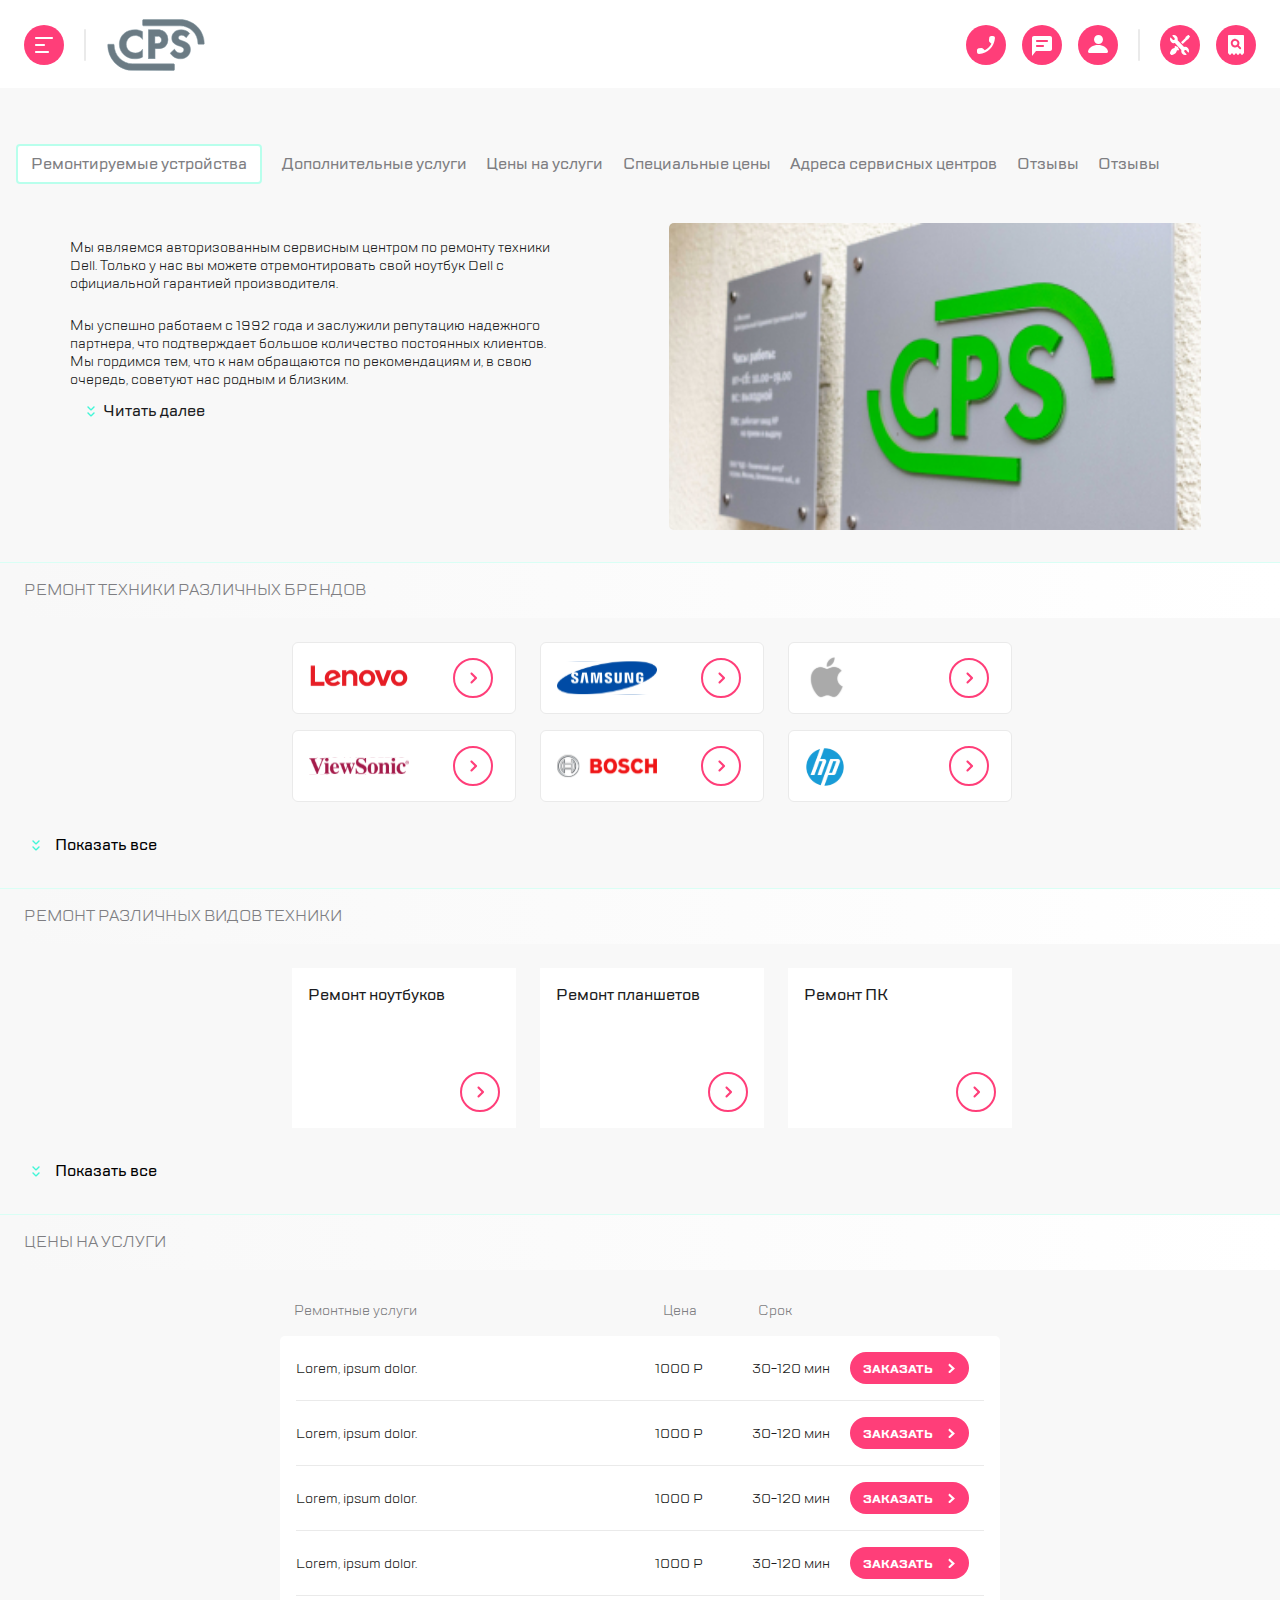
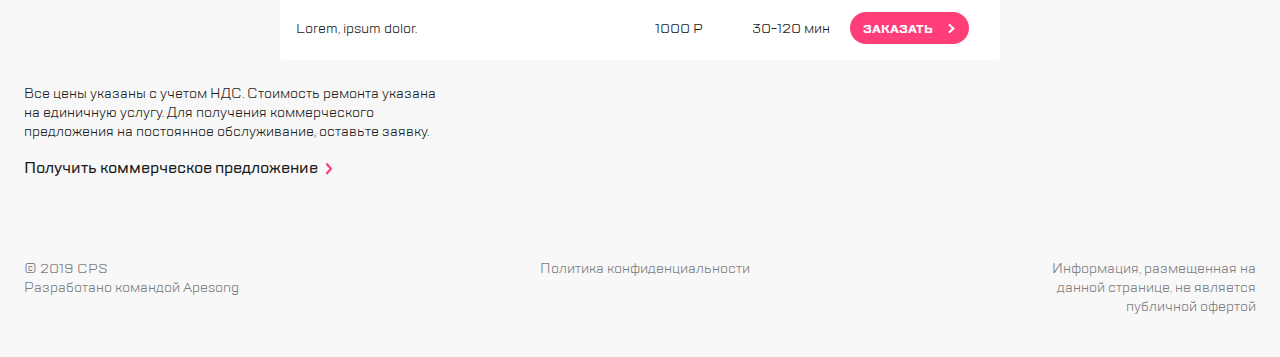
<file: index.html>
<!DOCTYPE html>
<html lang="en">
  <head>
    <meta charset="UTF-8">
    <meta name="viewport" content="width=device-width,user-scalable=no,initial-scale=1,maximum-scale=1,minimum-scale=1">
    <meta http-equiv="X-UA-Compatible" content="ie=edge">
    <title>Website layout web core 8.6</title>
    <link rel="stylesheet" href="https://cdn.jsdelivr.net/npm/swiper@11/swiper-bundle.min.css">
  <link href="style.css" rel="stylesheet"></head>
  <body>
    <div class="overlay"></div>

    
 
    
     

    <nav class="menu">
      <div class="menu__heading">
        <div class="menu__icon menu__icon--close"><img src="img/close-menu.svg" alt="Close menu"></div>
        <div class="menu__icon menu__icon--logo"><img src="img/Group.svg" alt="logo"></div>
        <div class="menu__icon menu__icon--search"><img src="img/search.svg" alt="search"></div>
      </div>
  
      <ul class="menu__list">
        <div class="menu__active-container">
          <span class="menu__highlighter"></span>
          <li class="menu__item menu__item--active"><a href="#" class="menu__link">Ремонт техники</a></li>
        </div>
  
        <li class="menu__item"><a href="#" class="menu__link">Услуги и сервисы</a></li>
        <li class="menu__item"><a href="#" class="menu__link">Корпоративным клиентам</a></li>
        <li class="menu__item"><a href="#" class="menu__link">Продавцам техники</a></li>
        <li class="menu__item"><a href="#" class="menu__link">Партнерам</a></li>
        <li class="menu__item"><a href="#" class="menu__link">Производителям</a></li>
        <li class="menu__item"><a href="#" class="menu__link">Наши сервисные центры</a></li>
        <li class="menu__item"><a href="#" class="menu__link">Контакты</a></li>
      </ul>
  
      <div class="menu__footer">
        <div class="menu__contact-icons">
          <div class="menu__icon menu__icon--phone"><img src="img/call.svg" alt="phone"></div>
          <div class="menu__icon menu__icon--chat"><img src="img/chat.svg" alt="chat"></div>
          <div class="menu__icon menu__icon--profile"><img src="img/profile.svg" alt="profile"></div>
        </div>
  
        <a href="#" class="menu__email">mail@cps.com</a>
        <p class="menu__phone">8 800 890 8900</p>
        <div class="menu__languages-block">
          <a href="#" class="menu__language menu__language--current">RU</a>
          <a href="#" class="menu__language">EN</a>
          <a href="#" class="menu__language">CH</a>
        </div>
      </div>
    </nav>

 

    

    <div class="main-content">
    
    <header>
      <nav class="nav">
        <div class="nav__container">
          <div class="nav__first-block">
            <img class="nav__icon nav__icon--hamburger" src="img/burger.svg" alt="Menu">
            <div class="nav__line-left"></div>
            <img class="nav__logo" src="img/Group.svg" alt="Logo">
          </div>
         
          <div class="nav__second-block">
            <img class="nav__icon nav__icon--call" src="img/call.svg" alt="Call">
            <img class="nav__icon nav__icon--chat" src="img/chat.svg" alt="Chat">
            <img class="nav__icon nav__icon--profile" src="img/profile.svg" alt="Profile">
            <div class="nav__line"></div>
            <img class="nav__icon nav__icon--repair" src="img/repair.svg" alt="Repair">
            <img class="nav__icon nav__icon--checkstatus" src="img/checkstatus.svg" alt="Check Status">
          </div>

        </div>

      </nav>
    </header>
    
    <main>
      <div class="services">
        <div class="services__line"></div>
        <p class="services__services-list">Услуги и сервисы</p>
      </div>

      <div class="nav-1120">
        <div class="nav-1120__services">
        <div class="nav-1120__line"></div>
        <p class="nav-1120__services-list">Услуги и сервисы</p>
      </div>


          <div class="nav-1120__buttons">
            <span>Оставить заявку</span>
            <img class="nav-1120__icon nav-1120__icon--repair" src="img/repair.svg" alt="Repair icon">
            
            <span>Статус ремонта</span>
            <img class="nav-1120__icon nav-1120__icon--checkstatus" src="img/checkstatus.svg" alt="Check status icon">
          </div>
      
      </div>

     <div class="scroll-blocks">
     
          <p class="scroll-blocks__block scroll-blocks__block--highlighted">Ремонтируемые устройства</p>
          
          <p class="scroll-blocks__block">Дополнительные услуги</p>
          <p class="scroll-blocks__block">Цены на услуги</p>
          <p class="scroll-blocks__block">Специальные цены</p>
          <p class="scroll-blocks__block">Адреса сервисных центров</p>
          <p class="scroll-blocks__block">Отзывы</p>
          <p class="scroll-blocks__block">Отзывы</p>

      </div>
      <div class="scroll-shadow"></div>

<div class="text-and-image">
  <div class="text-and-image__text-and-read-more">
      <div class="text-and-image__main-text-container">
        <p class="text-and-image__main-text">Мы являемся авторизованным сервисным центром по ремонту техники Dell. Только у нас вы можете отремонтировать свой ноутбук Dell с официальной гарантией производителя.<span class="text-and-image__additional-text">Мы успешно работаем с 1992 года и заслужили репутацию надежного партнера<span class="text-and-image__additional-text2">, что подтверждает большое количество постоянных клиентов. Мы гордимся тем, что к нам обращаются по рекомендациям и, в свою очередь, советуют нас родным и близким.</span></span></p>
      </div>

      <div class="text-and-image__read-more">
        <div class="text-and-image__read-more-icon"><img src="img/expand.svg"></div>
        <p>Читать далее</p>
      </div>
  </div>
      <img class="text-and-image__main-img" src="img/Picture_copy.jpg" alt="Company image">
</div>
    </main>
 

 

 <div class="section-header-block--first">
  <div class="section-header-block__heading-container">
    <p class="section-header-block__heading">Ремонт техники различных брендов</p>
  </div>
</div>
<div class="slider-shadow"></div>
<div class="slider">

  <div class="swiper mySwiper">

    <div class="swiper-wrapper">

      <div class="swiper-slide">

        <div class="slider__element"><img src="img/lenovo.svg" class="slider__logo"><img class="slider__go-button" src="img/go.svg"></div>
      </div>
      <div class="swiper-slide">
        <div class="slider__element"><img src="img/samsung.svg" class="slider__logo"><img class="slider__go-button" src="img/go.svg"></div>
      </div>
      <div class="swiper-slide">
        <div class="slider__element"><img src="img/apple.svg" class="slider__logo--apple"><img class="slider__go-button" src="img/go.svg"></div>
      </div>
      <div class="swiper-slide">
        <div class="slider__element"><img src="img/viewsonic.svg" class="slider__logo"><img class="slider__go-button" src="img/go.svg"></div>
      </div>
      <div class="swiper-slide">
        <div class="slider__element"><img src="img/bosch.svg" class="slider__logo"><img class="slider__go-button" src="img/go.svg"></div>
      </div>
      <div class="swiper-slide">
        <div class="slider__element"><img src="img/hp.svg" class="slider__logo--hp"><img class="slider__go-button" src="img/go.svg"></div>
      </div>
      <div class="swiper-slide">
        <div class="slider__element"><img src="img/acer.svg" class="slider__logo"><img class="slider__go-button" src="img/go.svg"></div>
      </div>
      <div class="swiper-slide">
        <div class="slider__element"><img src="img/sony.svg" class="slider__logo"><img class="slider__go-button" src="img/go.svg"></div>
      </div>
      <div class="swiper-slide">
        <div class="slider__element"><img src="img/lenovo.svg" class="slider__logo"><img class="slider__go-button" src="img/go.svg"></div>
      </div>
      <div class="swiper-slide">
        <div class="slider__element"><img src="img/samsung.svg" class="slider__logo"><img class="slider__go-button" src="img/go.svg"></div>
      </div>
      <div class="swiper-slide">
        <div class="slider__element"><img src="img/apple.svg" class="slider__logo--apple"><img class="slider__go-button" src="img/go.svg"></div>
      </div>
    </div>
    <div class="swiper-pagination"></div>
  </div>
</div> 

<div class="services-block">
  <div class="services-block__brand"><img class="services-block__logo" src="img/lenovo.svg"><img class="services-block__go-button" src="img/go.svg"></div>

  <div class="services-block__brand"><img class="services-block__logo" src="img/samsung.svg"><img class="services-block__go-button" src="img/go.svg"></div>

  <div class="services-block__brand"><img class="services-block__logo--apple" src="img/apple.svg"><img class="services-block__go-button" src="img/go.svg"></div>

  <div class="services-block__brand"><img class="services-block__logo" src="img/viewsonic.svg"><img class="services-block__go-button" src="img/go.svg"></div>

  <div class="services-block__brand"><img class="services-block__logo" src="img/bosch.svg"><img class="services-block__go-button" src="img/go.svg"></div>

  <div class="services-block__brand"><img class="services-block__logo--hp" src="img/hp.svg"><img class="services-block__go-button" src="img/go.svg"></div>

  <div class="services-block__brand brands-block__brand--1120"><img class="services-block__logo" src="img/acer.svg"><img class="services-block__go-button" src="img/go.svg"></div>

  <div class="services-block__brand brands-block__brand--1120"><img class="services-block__logo" src="img/sony.svg"><img class="services-block__go-button" src="img/go.svg"></div>

  <div class="services-block__additional-blocks">
    <div class="services-block__brand"><img class="services-block__logo" src="img/lenovo.svg"><img class="services-block__go-button" src="img/go.svg"></div>

    <div class="services-block__brand"><img class="services-block__logo" src="img/samsung.svg"><img class="services-block__go-button" src="img/go.svg"></div>

    <div class="services-block__brand"><img class="services-block__logo--apple" src="img/apple.svg"><img class="services-block__go-button" src="img/go.svg"></div>

    <div class="services-block__brand services-block__brand--768"><img class="services-block__logo" src="img/sony.svg"><img class="services-block__go-button" src="img/go.svg"></div>

    <div class="services-block__brand services-block__brand--768"><img class="services-block__logo" src="img/acer.svg"><img class="services-block__go-button" src="img/go.svg"></div>

    <div class="services-block__brand services-block__brand--768"><img class="services-block__logo" src="img/acer.svg"><img class="services-block__go-button" src="img/go.svg"></div>
  </div>
</div>

<div class="show-more-btn">
    <p><img src="img/expand.svg">Показать все</p>
  </div>

  

  

  <div class="section-header-block">
    <div class="section-header-block__heading-container">
      <p class="section-header-block__heading">Ремонт различных видов техники</p>
    </div>
  </div>

  <div class="slider-shadow--technology"></div>

  <div class="slider-shadow"></div>
  <div class="slider slider--technology">
  
    <div class="swiper mySwiper">
  
      <div class="swiper-wrapper">
  
        <div class="swiper-slide">
          <div class="slider__element"><p>Ремонт ноутбуков</p><img class="slider__go-button" src="img/go.svg"></div>
        </div>
        <div class="swiper-slide">
          <div class="slider__element"><p>Ремонт планшетов</p><img class="slider__go-button" src="img/go.svg"></div>
        </div>
        <div class="swiper-slide">
          <div class="slider__element"><p>Ремонт ПК</p><img class="slider__go-button" src="img/go.svg"></div>
        </div>
        <div class="swiper-slide">
          <div class="slider__element"><p>Ремонт мониторов</p><img class="slider__go-button" src="img/go.svg"></div>
        </div>
        <div class="swiper-slide">
          <div class="slider__element"><p>Ремонт ноутбуков</p><img class="slider__go-button" src="img/go.svg"></div>
        </div>
        <div class="swiper-slide">
          <div class="slider__element"><p>Ремонт планшетов</p><img class="slider__go-button" src="img/go.svg"></div>
        </div>
        <div class="swiper-slide">
          <div class="slider__element"><p>Ремонт ПК</p><img class="slider__go-button" src="img/go.svg"></div>
        </div>
        <div class="swiper-slide">
          <div class="slider__element"><p>Ремонт мониторов</p><img class="slider__go-button" src="img/go.svg"></div>
        </div>
        <div class="swiper-slide">
          <div class="slider__element"><p>Ремонт ноутбуков</p><img class="slider__go-button" src="img/go.svg"></div>
        </div>
        <div class="swiper-slide">
          <div class="slider__element"><p>Ремонт планшетов</p><img class="slider__go-button" src="img/go.svg"></div>
        </div>
       
      </div>
      <div class="swiper-pagination"></div>
    </div>
  </div> 

  

  <div class="services-block services-block--technology">
    <div class="services-block__technology">
      <p>Ремонт ноутбуков</p>
      <img class="services-block__go-button--technology" src="img/go.svg">
    </div>
  
    <div class="services-block__technology">
      <p>Ремонт планшетов</p>
      <img class="services-block__go-button--technology" src="img/go.svg">
    </div>
  
    <div class="services-block__technology">
      <p>Ремонт ПК</p>
      <img class="services-block__go-button--technology" src="img/go.svg">
    </div>

    <div class="services-block--technology-1440">
      <p>Ремонт ПК</p>
      <img class="services-block__go-button--technology" src="img/go.svg">
    </div>
  
  <div class="services-block__technology--additional-container">

    <div class="services-block__technology services-block__technology--additional">
      <p>Lorem, ipsum.</p>
      <img class="services-block__go-button--technology" src="img/go.svg">
    </div>

    <div class="services-block__technology services-block__technology--additional">
      <p>Lorem, ipsum.</p>
      <img class="services-block__go-button--technology" src="img/go.svg">
    </div>

    <div class="services-block__technology services-block__technology--additional">
      <p>Lorem, ipsum.</p>
      <img class="services-block__go-button--technology" src="img/go.svg">
    </div>

    <div class="services-block__technology services-block__technology--additional">
      <p>Lorem, ipsum.</p>
      <img class="services-block__go-button--technology" src="img/go.svg">
    </div>

    <div class="services-block__technology services-block__technology--additional">
      <p>Lorem, ipsum.</p>
      <img class="services-block__go-button--technology" src="img/go.svg">
    </div>

    <div class="services-block__technology services-block__technology--additional">
      <p>Lorem, ipsum.</p>
      <img class="services-block__go-button--technology" src="img/go.svg">
    </div>

  </div>

  </div>
  
  <div class="show-more-btn-technology">
      <p><img src="img/expand.svg">Показать все</p>
    </div>

  

  

  <div class="section-header-block--prices">
    <div class="section-header-block__heading-container">
      <p class="section-header-block__heading">Цены на услуги</p>
    </div>
  </div>

  <div class="slider-shadow--prices"></div>

  <div class="slider slider--prices">
  
    <div class="swiper mySwiper-2">
  
      <div class="swiper-wrapper">
  
        <div class="swiper-slide">
          <div class="slider__element">
            <div class="slider__service">
              <p><span class="slider__service--highlighted">Ремонтные услуги</span></p>
              <p>Тестирование с выдачей технического заключения</p>
            </div>

            <div class="slider__price">
              <p><span class="slider__price--highlighted">Цена</span></p>
              <p>Бесплатно</p>
            </div>
            
            <div class="slider__time-cta">
              <div>
                <p><span class="slider__time-cta--highlighted">Срок</span></p>
                <p>30-120 мин</p>
              </div>
  
              <div class="slider__btn">
                <button><span>Заказать</span><span><img src="img/goside.svg"></span></button>
              </div>
            </div>
          </div>
        </div>

        <div class="swiper-slide">
          <div class="slider__element">
            <div class="slider__service">
              <p><span class="slider__service--highlighted">Lorem, ipsum dolor.</span></p>
              <p>Lorem ipsum dolor sit amet consectetur adipisicing.</p>
            </div>

            <div class="slider__price">
              <p><span class="slider__price--highlighted">Цена</span></p>
              <p>Бесплатно</p>
            </div>
            
            <div class="slider__time-cta">
              <div>
                <p><span class="slider__time-cta--highlighted">Срок</span></p>
                <p>Lorem, ipsum.</p>
              </div>
  
              <div class="slider__btn">
                <button><span>Заказать</span><span><img src="img/goside.svg"></span></button>
              </div>
            </div>
          </div>
        </div>

        <div class="swiper-slide">
          <div class="slider__element">
            <div class="slider__service">
              <p><span class="slider__service--highlighted">Lorem, ipsum dolor.</span></p>
              <p>Lorem ipsum dolor sit amet consectetur adipisicing.</p>
            </div>

            <div class="slider__price">
              <p><span class="slider__price--highlighted">Цена</span></p>
              <p>Бесплатно</p>
            </div>
            
            <div class="slider__time-cta">
              <div>
                <p><span class="slider__time-cta--highlighted">Срок</span></p>
                <p>Lorem, ipsum.</p>
              </div>
  
              <div class="slider__btn">
                <button><span>Заказать</span><span><img src="img/goside.svg"></span></button>
              </div>
            </div>
          </div>
        </div>
          

        <div class="swiper-slide">
          <div class="slider__element">
            <div class="slider__service">
              <p><span class="slider__service--highlighted">Lorem, ipsum dolor.</span></p>
              <p>Lorem ipsum dolor sit amet consectetur adipisicing.</p>
            </div>

            <div class="slider__price">
              <p><span class="slider__price--highlighted">Цена</span></p>
              <p>Бесплатно</p>
            </div>
            
            <div class="slider__time-cta">
              <div>
                <p><span class="slider__time-cta--highlighted">Срок</span></p>
                <p>Lorem, ipsum.</p>
              </div>
  
              <div class="slider__btn">
                <button><span>Заказать</span><span><img src="img/goside.svg"></span></button>
              </div>
            </div>
          </div>
        </div>

        <div class="swiper-slide">
          <div class="slider__element">
            <div class="slider__service">
              <p><span class="slider__service--highlighted">Lorem, ipsum dolor.</span></p>
              <p>Lorem ipsum dolor sit amet consectetur adipisicing.</p>
            </div>

            <div class="slider__price">
              <p><span class="slider__price--highlighted">Цена</span></p>
              <p>Бесплатно</p>
            </div>
            
            <div class="slider__time-cta">
              <div>
                <p><span class="slider__time-cta--highlighted">Срок</span></p>
                <p>Lorem, ipsum.</p>
              </div>
  
              <div class="slider__btn">
                <button><span>Заказать</span><span><img src="img/goside.svg"></span></button>
              </div>
            </div>
          </div>
        </div>

      </div>
      <div class="swiper-pagination"></div>
    </div>
  </div> 

    <div class="services-prices">
      <div class="services-prices__header">
        <p>Ремонтные услуги</p>
        <p>Цена</p>
        <p>Срок</p>
      </div>

      <div class="services-prices__services">

        <div class="services-prices__service">
          <p>Lorem, ipsum dolor.</p>
          <p>1000 P</p>
          <p>30-120 мин</p>
          <div class="services-prices__btn">
            <button><span>Заказать</span><img src="img/goside.svg"></button>
          </div>
        </div>
        <hr>

        <div class="services-prices__service">
          <p>Lorem, ipsum dolor.</p>
          <p>1000 P</p>
          <p>30-120 мин</p>
          <div class="services-prices__btn">
            <button><span>Заказать</span><img src="img/goside.svg"></button>
          </div>
        </div>
        <hr>

        <div class="services-prices__service">
          <p>Lorem, ipsum dolor.</p>
          <p>1000 P</p>
          <p>30-120 мин</p>
          <div class="services-prices__btn">
            <button><span>Заказать</span><img src="img/goside.svg"></button>
          </div>
        </div>
        <hr>

        <div class="services-prices__service">
          <p>Lorem, ipsum dolor.</p>
          <p>1000 P</p>
          <p>30-120 мин</p>
          <div class="services-prices__btn">
            <button><span>Заказать</span><img src="img/goside.svg"></button>
          </div>
        </div>
        <hr>

        <div class="services-prices__service">
          <p>Lorem, ipsum dolor.</p>
          <p>1000 P</p>
          <p>30-120 мин</p>
          <div class="services-prices__btn">
            <button><span>Заказать</span><img src="img/goside.svg"></button>
          </div>
        </div>

      </div>
    </div>

  

  

  <p class="last-paragraph">Все цены указаны с учетом НДС. 
    Стоимость ремонта указана на единичную услугу. 
    Для получения коммерческого предложения на постоянное обслуживание, 
    оставьте заявку.</p>

  <div class="last-paragraph-cta">Получить коммерческое предложение<img src="img/Line.svg"></div>  
  

  

  <footer>
    <p class="footer__p1">© 2019 CPS <br>
      Разработано командой Apesong </p>
      <p class="footer__p2">Политика конфиденциальности</p>
      <p class="footer__p3">Информация, размещенная на данной странице, не является публичной офертой</p>
  </footer>

</div>

  

<div class="form form--contact">
  
  <p class="form__header">
    <span class="form__close-btn">
      <img src="img/close-menu.svg" alt="close button">
    </span>
    <span class="form__line">
    </span>
    Обратная связь</p>

  <form action="/submit" method="post">
    <div class="form__group">
        <input type="text" id="name" name="name" placeholder="Имя" required>
    </div>
    <div class="form__group">
        <input type="tel" id="phone" name="phone" placeholder="Телефон" required>
    </div>
    <div class="form__group">
        <input type="email" id="email" name="email" placeholder="Электронная почта" required>
    </div>
    <div class="form__group-textarea">
        <textarea id="message" name="message" placeholder="Сообщение" rows="4" required></textarea>
    </div>
    <p class="form__agreement">Нажимая “отправить”, 
      вы даете согласие на <span class="form__agreement--highlighted">обработку персональных данных</span> и соглашаетесь 
      с нашей <span class="form__agreement--highlighted">политикой конфиденциальности</span></p>
    <div class="form__button">
        <button type="submit"><span>Отправить</span><span><img src="img/goside.svg"></span></button>
    </div>
</form>
</div>


<div class="form form--call">
  
  <p class="form__header">
    <span class="form__close-btn">
      <img src="img/close-menu.svg" alt="close button">
    </span>
    <span class="form__line"></span>
    Заказать звонок</p>
  
  <form action="/submit" method="post">
    <div class="form__group">
        <input type="tel" id="phone" name="phone" placeholder="Телефон" required>
    </div>
    <p class="form__agreement">Нажимая “отправить”, 
      вы даете согласие на <span class="form__agreement--highlighted">обработку персональных данных</span> и соглашаетесь 
      с нашей <span class="form__agreement--highlighted">политикой конфиденциальности</span></p>
    <div class="form__button">
        <button type="submit">Отправить</button>
    </div>
</form>
</div>

 <script src="https://cdn.jsdelivr.net/npm/swiper@11/swiper-bundle.min.js"></script>
	<script>
    var swiper = new Swiper('.mySwiper', {
  slidesPerView: 2,
  spaceBetween: 188,
  pagination: {
    el: '.swiper-pagination',
    clickable: true,
  },
  navigation: {
    nextEl: '.swiper-button-next',
    prevEl: '.swiper-button-prev',
  },
  slidesOffsetAfter: 188,
});

var swiper2 = new Swiper('.mySwiper-2', {
  slidesPerView: 2,
  spaceBetween: 224,
  pagination: {
    el: '.swiper-pagination',
    clickable: true,
  },
  navigation: {
    nextEl: '.swiper-button-next',
    prevEl: '.swiper-button-prev',
  },
  slidesOffsetAfter: 224,
});
  </script>
  <script type="text/javascript" src="./js/bundle.js"></script></body>
</html>
</file>
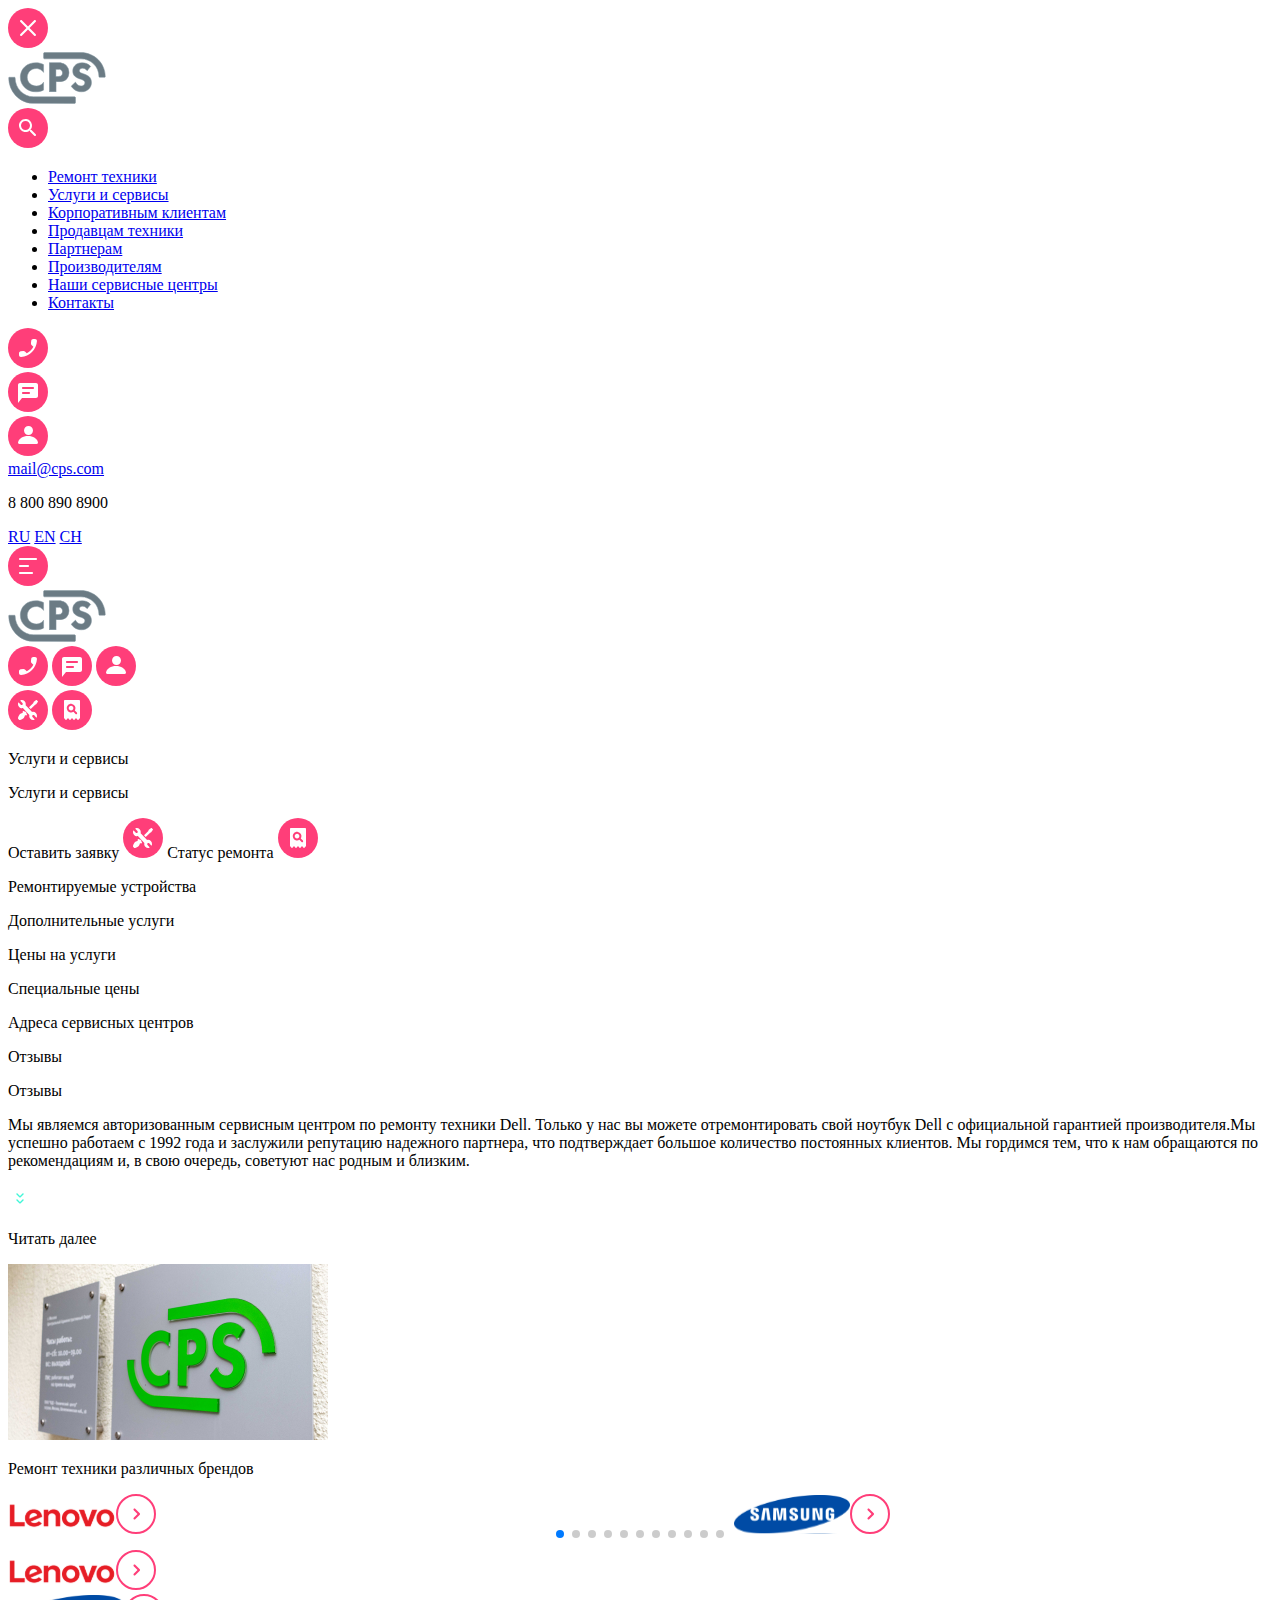
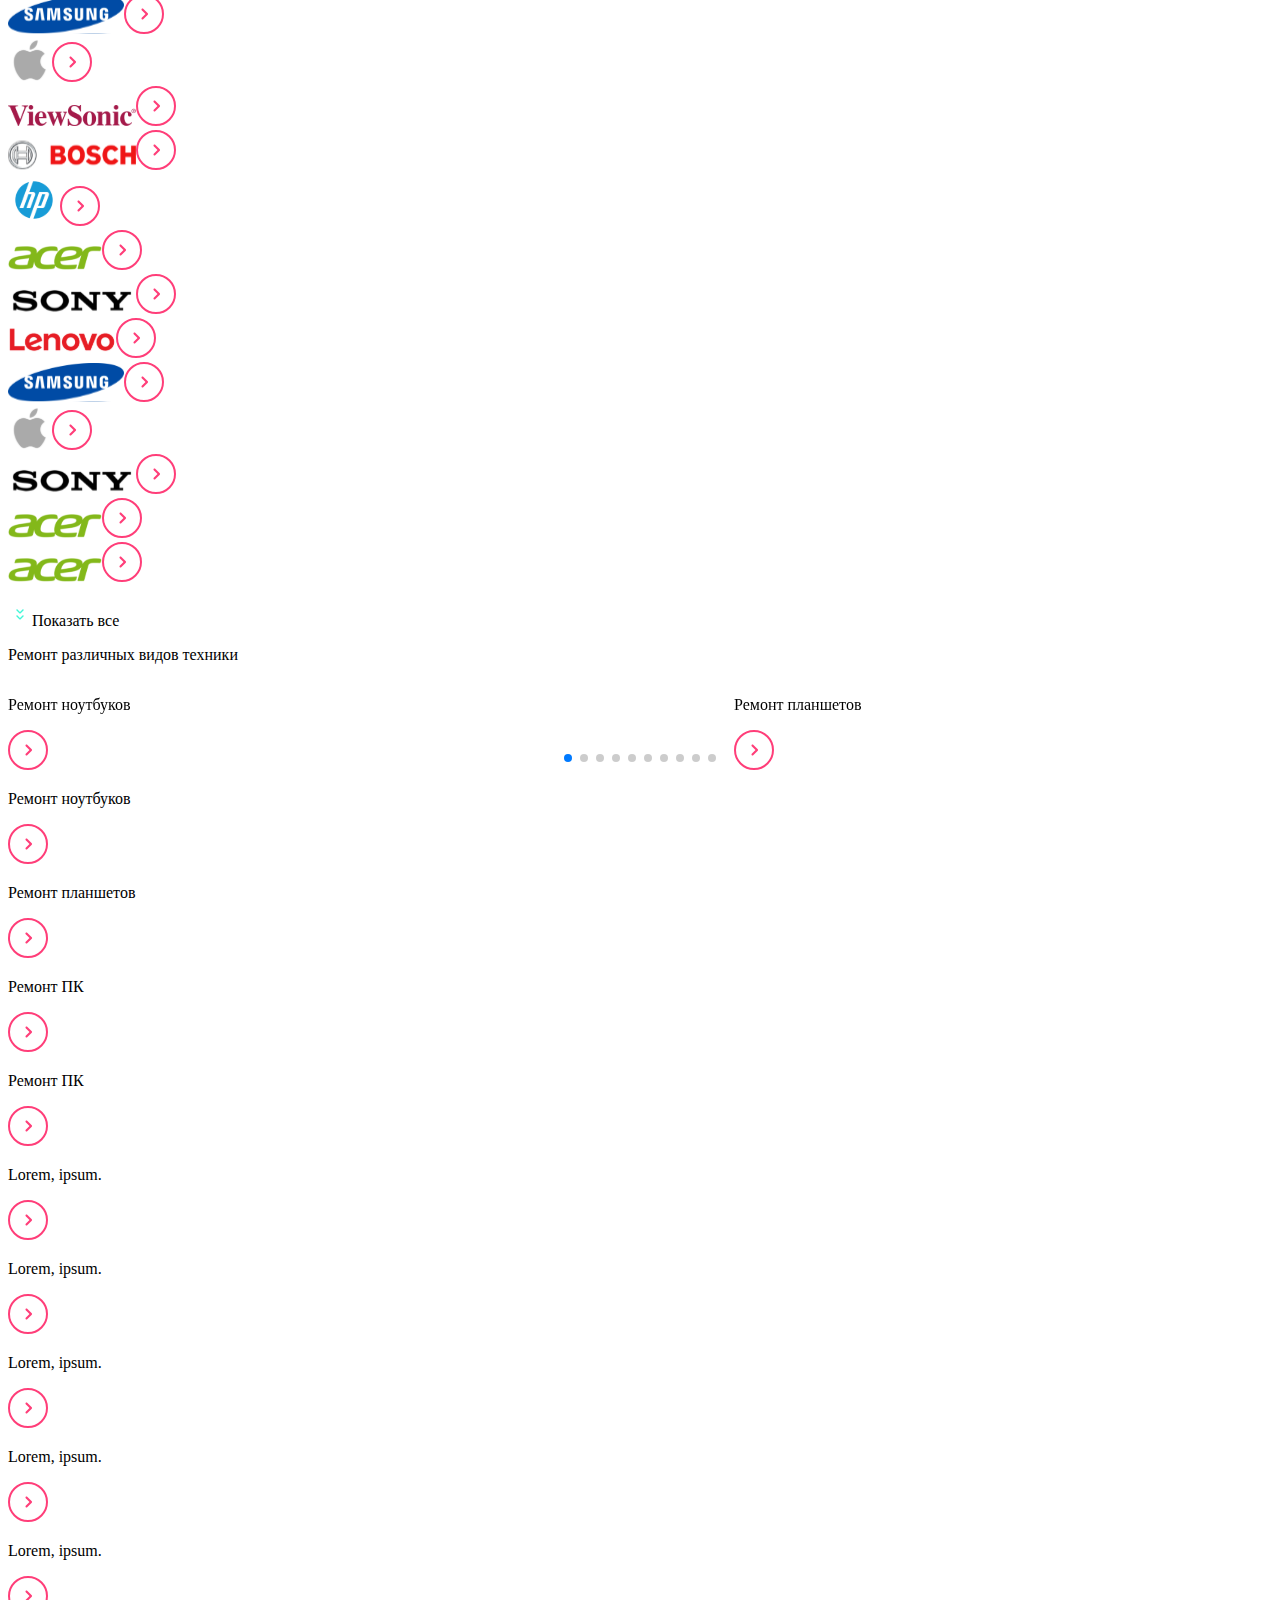
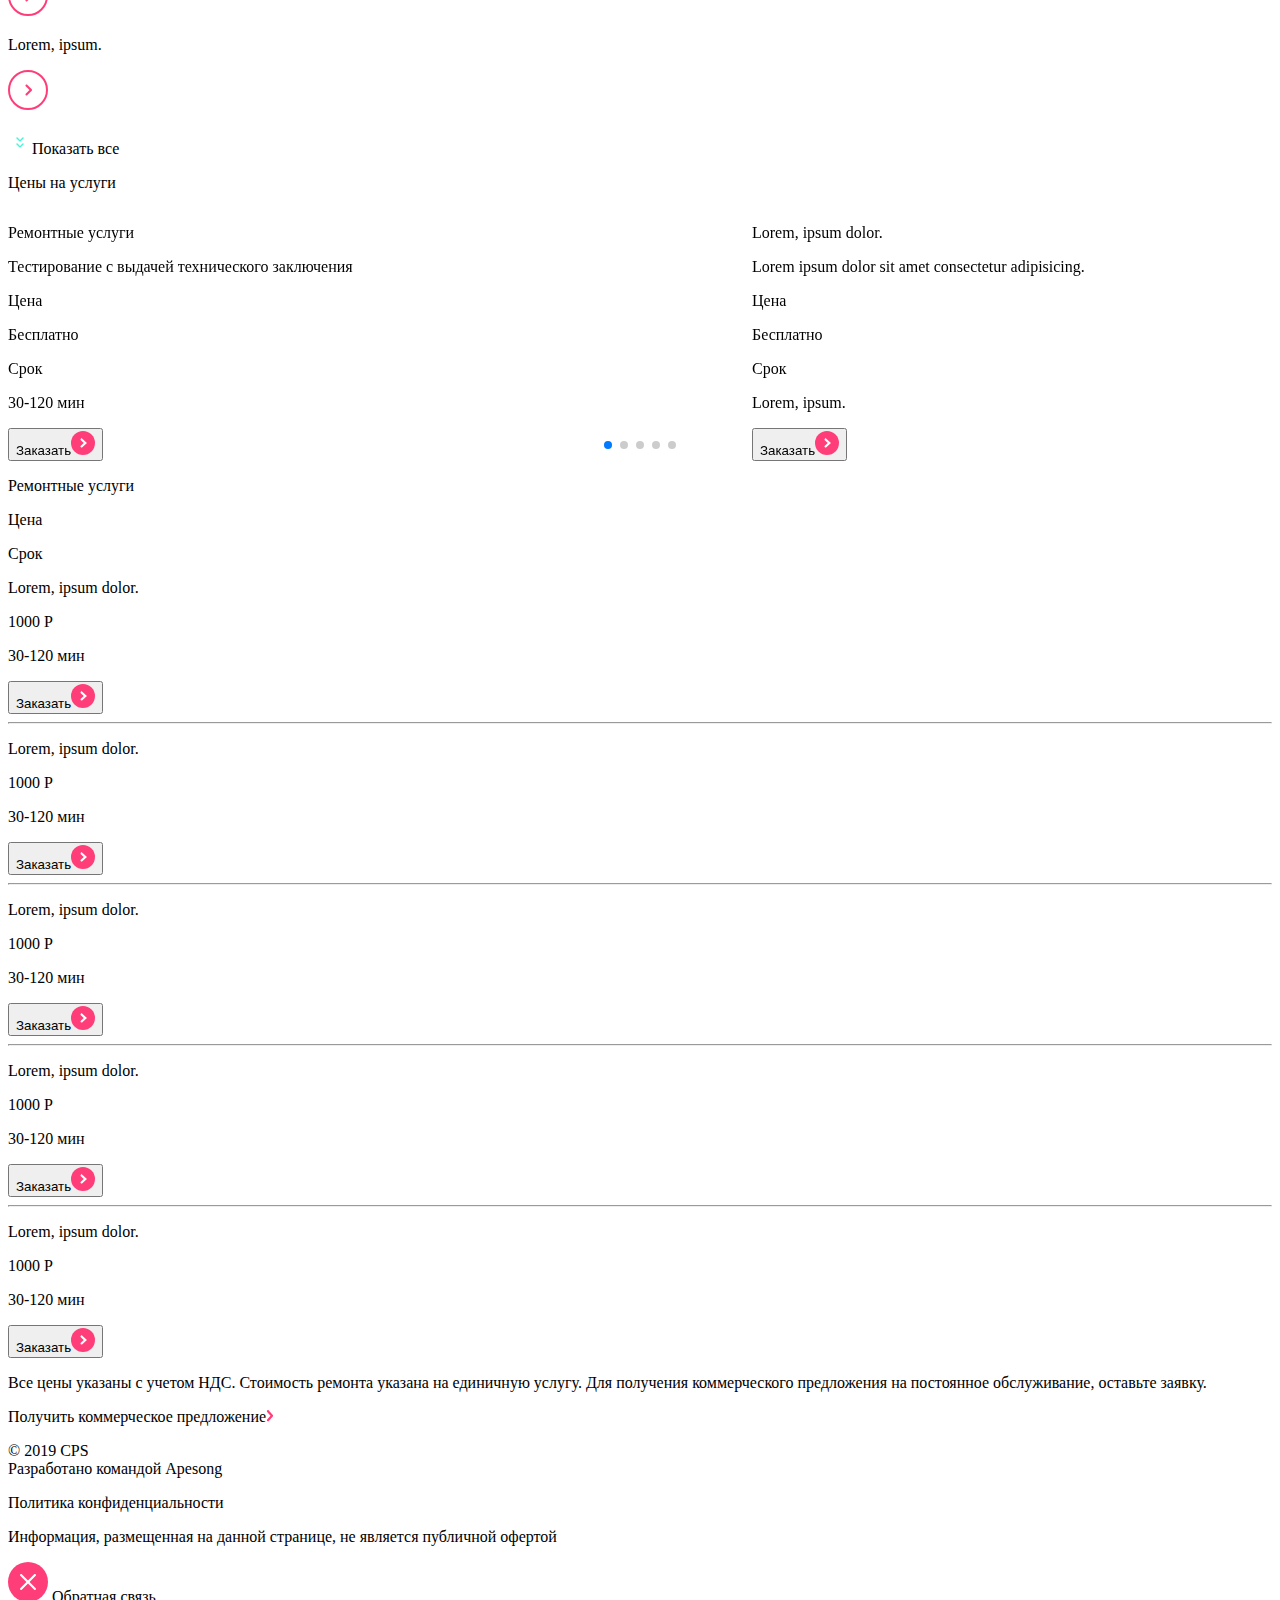
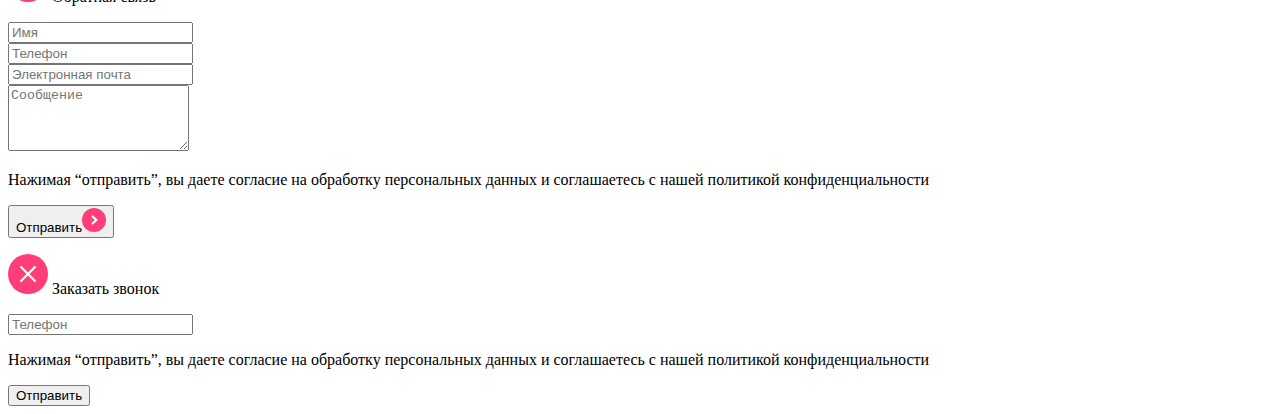
<file: src/index.html>
<!DOCTYPE html>
<html lang="en">
  <head>
    <meta charset="UTF-8" />
    <meta
      name="viewport"
      content="width=device-width, user-scalable=no, initial-scale=1.0, maximum-scale=1.0, minimum-scale=1.0"
    />
    <meta http-equiv="X-UA-Compatible" content="ie=edge" />
    <title>Website layout web core 8.6</title>
    <link
  rel="stylesheet"
  href="https://cdn.jsdelivr.net/npm/swiper@11/swiper-bundle.min.css"
/>
  </head>
  <body>
    <div class="overlay"></div>

    <!-- menu big -->
 
    
     

    <nav class="menu">
      <div class="menu__heading">
        <div class="menu__icon menu__icon--close"><img src="img/close-menu.svg" alt="Close menu"></div>
        <div class="menu__icon menu__icon--logo"><img src="img/Group.svg" alt="logo"></div>
        <div class="menu__icon menu__icon--search"><img src="img/search.svg" alt="search"></div>
      </div>
  
      <ul class="menu__list">
        <div class="menu__active-container">
          <span class="menu__highlighter"></span>
          <li class="menu__item menu__item--active"><a href="#" class="menu__link">Ремонт техники</a></li>
        </div>
  
        <li class="menu__item"><a href="#" class="menu__link">Услуги и сервисы</a></li>
        <li class="menu__item"><a href="#" class="menu__link">Корпоративным клиентам</a></li>
        <li class="menu__item"><a href="#" class="menu__link">Продавцам техники</a></li>
        <li class="menu__item"><a href="#" class="menu__link">Партнерам</a></li>
        <li class="menu__item"><a href="#" class="menu__link">Производителям</a></li>
        <li class="menu__item"><a href="#" class="menu__link">Наши сервисные центры</a></li>
        <li class="menu__item"><a href="#" class="menu__link">Контакты</a></li>
      </ul>
  
      <div class="menu__footer">
        <div class="menu__contact-icons">
          <div class="menu__icon menu__icon--phone"><img src="img/call.svg" alt="phone"></div>
          <div class="menu__icon menu__icon--chat"><img src="img/chat.svg" alt="chat"></div>
          <div class="menu__icon menu__icon--profile"><img src="img/profile.svg" alt="profile"></div>
        </div>
  
        <a href="#" class="menu__email">mail@cps.com</a>
        <p class="menu__phone">8 800 890 8900</p>
        <div class="menu__languages-block">
          <a href="#" class="menu__language menu__language--current">RU</a>
          <a href="#" class="menu__language">EN</a>
          <a href="#" class="menu__language">CH</a>
        </div>
      </div>
    </nav>

 

    <!-- menu big -->

    <div class="main-content">
    <!-- menu and services -->
    <header>
      <nav class="nav">
        <div class="nav__container">
          <div class="nav__first-block">
            <img class="nav__icon nav__icon--hamburger" src="img/burger.svg" alt="Menu">
            <div class="nav__line-left"></div>
            <img class="nav__logo" src="img/Group.svg" alt="Logo">
          </div>
         
          <div class="nav__second-block">
            <img class="nav__icon nav__icon--call" src="img/call.svg" alt="Call">
            <img class="nav__icon nav__icon--chat" src="img/chat.svg" alt="Chat">
            <img class="nav__icon nav__icon--profile" src="img/profile.svg" alt="Profile">
            <div class="nav__line"></div>
            <img class="nav__icon nav__icon--repair" src="img/repair.svg" alt="Repair">
            <img class="nav__icon nav__icon--checkstatus" src="img/checkstatus.svg" alt="Check Status">
          </div>

        </div>

      </nav>
    </header>
    
    <main>
      <div class="services">
        <div class="services__line"></div>
        <p class="services__services-list">Услуги и сервисы</p>
      </div>

      <div class="nav-1120">
        <div class="nav-1120__services">
        <div class="nav-1120__line"></div>
        <p class="nav-1120__services-list">Услуги и сервисы</p>
      </div>


          <div class="nav-1120__buttons">
            <span>Оставить заявку</span>
            <img class="nav-1120__icon nav-1120__icon--repair" src="img/repair.svg" alt="Repair icon">
            
            <span>Статус ремонта</span>
            <img class="nav-1120__icon nav-1120__icon--checkstatus" src="img/checkstatus.svg" alt="Check status icon">
          </div>
      
      </div>

     <div class="scroll-blocks">
     
          <p class="scroll-blocks__block scroll-blocks__block--highlighted">Ремонтируемые устройства</p>
          
          <p class="scroll-blocks__block">Дополнительные услуги</p>
          <p class="scroll-blocks__block">Цены на услуги</p>
          <p class="scroll-blocks__block">Специальные цены</p>
          <p class="scroll-blocks__block">Адреса сервисных центров</p>
          <p class="scroll-blocks__block">Отзывы</p>
          <p class="scroll-blocks__block">Отзывы</p>

      </div>
      <div class="scroll-shadow"></div>

<div class="text-and-image">
  <div class="text-and-image__text-and-read-more">
      <div class="text-and-image__main-text-container">
        <p class="text-and-image__main-text">Мы являемся авторизованным сервисным центром по ремонту техники Dell. Только у нас вы можете отремонтировать свой ноутбук Dell с официальной гарантией производителя.<span class="text-and-image__additional-text">Мы успешно работаем с 1992 года и заслужили репутацию надежного партнера<span class="text-and-image__additional-text2">, что подтверждает большое количество постоянных клиентов. Мы гордимся тем, что к нам обращаются по рекомендациям и, в свою очередь, советуют нас родным и близким.</span></span></p>
      </div>

      <div class="text-and-image__read-more">
        <div class="text-and-image__read-more-icon"><img src="img/expand.svg"></div>
        <p>Читать далее</p>
      </div>
  </div>
      <img class="text-and-image__main-img" src="img/Picture_copy.jpg" alt="Company image">
</div>
    </main>
 <!-- menu and services -->

 <!-- brand blocks -->

 <div class="section-header-block--first">
  <div class="section-header-block__heading-container">
    <p class="section-header-block__heading">Ремонт техники различных брендов</p>
  </div>
</div>
<div class="slider-shadow"></div>
<div class="slider">

  <div class="swiper mySwiper">

    <div class="swiper-wrapper">

      <div class="swiper-slide">

        <div class="slider__element"><img src="img/lenovo.svg" class="slider__logo"><img class="slider__go-button" src="img/go.svg"></div>
      </div>
      <div class="swiper-slide">
        <div class="slider__element"><img src="img/samsung.svg" class="slider__logo"><img class="slider__go-button" src="img/go.svg"></div>
      </div>
      <div class="swiper-slide">
        <div class="slider__element"><img src="img/apple.svg" class="slider__logo--apple"><img class="slider__go-button" src="img/go.svg"></div>
      </div>
      <div class="swiper-slide">
        <div class="slider__element"><img src="img/viewsonic.svg" class="slider__logo"><img class="slider__go-button" src="img/go.svg"></div>
      </div>
      <div class="swiper-slide">
        <div class="slider__element"><img src="img/bosch.svg" class="slider__logo"><img class="slider__go-button" src="img/go.svg"></div>
      </div>
      <div class="swiper-slide">
        <div class="slider__element"><img src="img/hp.svg" class="slider__logo--hp"><img class="slider__go-button" src="img/go.svg"></div>
      </div>
      <div class="swiper-slide">
        <div class="slider__element"><img src="img/acer.svg" class="slider__logo"><img class="slider__go-button" src="img/go.svg"></div>
      </div>
      <div class="swiper-slide">
        <div class="slider__element"><img src="img/sony.svg" class="slider__logo"><img class="slider__go-button" src="img/go.svg"></div>
      </div>
      <div class="swiper-slide">
        <div class="slider__element"><img src="img/lenovo.svg" class="slider__logo"><img class="slider__go-button" src="img/go.svg"></div>
      </div>
      <div class="swiper-slide">
        <div class="slider__element"><img src="img/samsung.svg" class="slider__logo"><img class="slider__go-button" src="img/go.svg"></div>
      </div>
      <div class="swiper-slide">
        <div class="slider__element"><img src="img/apple.svg" class="slider__logo--apple"><img class="slider__go-button" src="img/go.svg"></div>
      </div>
    </div>
    <div class="swiper-pagination"></div>
  </div>
</div> 

<div class="services-block">
  <div class="services-block__brand"><img class="services-block__logo" src="img/lenovo.svg"><img class="services-block__go-button" src="img/go.svg"></div>

  <div class="services-block__brand"><img class="services-block__logo" src="img/samsung.svg"><img class="services-block__go-button" src="img/go.svg"></div>

  <div class="services-block__brand"><img class="services-block__logo--apple" src="img/apple.svg"><img class="services-block__go-button" src="img/go.svg"></div>

  <div class="services-block__brand"><img class="services-block__logo" src="img/viewsonic.svg"><img class="services-block__go-button" src="img/go.svg"></div>

  <div class="services-block__brand"><img class="services-block__logo" src="img/bosch.svg"><img class="services-block__go-button" src="img/go.svg"></div>

  <div class="services-block__brand"><img class="services-block__logo--hp" src="img/hp.svg"><img class="services-block__go-button" src="img/go.svg"></div>

  <div class="services-block__brand brands-block__brand--1120"><img class="services-block__logo" src="img/acer.svg"><img class="services-block__go-button" src="img/go.svg"></div>

  <div class="services-block__brand brands-block__brand--1120"><img class="services-block__logo" src="img/sony.svg"><img class="services-block__go-button" src="img/go.svg"></div>

  <div class="services-block__additional-blocks">
    <div class="services-block__brand"><img class="services-block__logo" src="img/lenovo.svg"><img class="services-block__go-button" src="img/go.svg"></div>

    <div class="services-block__brand"><img class="services-block__logo" src="img/samsung.svg"><img class="services-block__go-button" src="img/go.svg"></div>

    <div class="services-block__brand"><img class="services-block__logo--apple" src="img/apple.svg"><img class="services-block__go-button" src="img/go.svg"></div>

    <div class="services-block__brand services-block__brand--768"><img class="services-block__logo" src="img/sony.svg"><img class="services-block__go-button" src="img/go.svg"></div>

    <div class="services-block__brand services-block__brand--768"><img class="services-block__logo" src="img/acer.svg"><img class="services-block__go-button" src="img/go.svg"></div>

    <div class="services-block__brand services-block__brand--768"><img class="services-block__logo" src="img/acer.svg"><img class="services-block__go-button" src="img/go.svg"></div>
  </div>
</div>

<div class="show-more-btn">
    <p><img src="img/expand.svg">Показать все</p>
  </div>

  <!-- brand blocks -->

  <!-- tehnika -->

  <div class="section-header-block">
    <div class="section-header-block__heading-container">
      <p class="section-header-block__heading">Ремонт различных видов техники</p>
    </div>
  </div>

  <div class="slider-shadow--technology"></div>

  <div class="slider-shadow"></div>
  <div class="slider slider--technology">
  
    <div class="swiper mySwiper">
  
      <div class="swiper-wrapper">
  
        <div class="swiper-slide">
          <div class="slider__element"><p>Ремонт ноутбуков</p><img class="slider__go-button" src="img/go.svg"></div>
        </div>
        <div class="swiper-slide">
          <div class="slider__element"><p>Ремонт планшетов</p><img class="slider__go-button" src="img/go.svg"></div>
        </div>
        <div class="swiper-slide">
          <div class="slider__element"><p>Ремонт ПК</p><img class="slider__go-button" src="img/go.svg"></div>
        </div>
        <div class="swiper-slide">
          <div class="slider__element"><p>Ремонт мониторов</p><img class="slider__go-button" src="img/go.svg"></div>
        </div>
        <div class="swiper-slide">
          <div class="slider__element"><p>Ремонт ноутбуков</p><img class="slider__go-button" src="img/go.svg"></div>
        </div>
        <div class="swiper-slide">
          <div class="slider__element"><p>Ремонт планшетов</p><img class="slider__go-button" src="img/go.svg"></div>
        </div>
        <div class="swiper-slide">
          <div class="slider__element"><p>Ремонт ПК</p><img class="slider__go-button" src="img/go.svg"></div>
        </div>
        <div class="swiper-slide">
          <div class="slider__element"><p>Ремонт мониторов</p><img class="slider__go-button" src="img/go.svg"></div>
        </div>
        <div class="swiper-slide">
          <div class="slider__element"><p>Ремонт ноутбуков</p><img class="slider__go-button" src="img/go.svg"></div>
        </div>
        <div class="swiper-slide">
          <div class="slider__element"><p>Ремонт планшетов</p><img class="slider__go-button" src="img/go.svg"></div>
        </div>
       
      </div>
      <div class="swiper-pagination"></div>
    </div>
  </div> 

  <!-- larger screens -->

  <div class="services-block services-block--technology">
    <div class="services-block__technology">
      <p>Ремонт ноутбуков</p>
      <img class="services-block__go-button--technology" src="img/go.svg">
    </div>
  
    <div class="services-block__technology">
      <p>Ремонт планшетов</p>
      <img class="services-block__go-button--technology" src="img/go.svg">
    </div>
  
    <div class="services-block__technology">
      <p>Ремонт ПК</p>
      <img class="services-block__go-button--technology" src="img/go.svg">
    </div>

    <div class="services-block--technology-1440">
      <p>Ремонт ПК</p>
      <img class="services-block__go-button--technology" src="img/go.svg">
    </div>
  
  <div class="services-block__technology--additional-container">

    <div class="services-block__technology services-block__technology--additional">
      <p>Lorem, ipsum.</p>
      <img class="services-block__go-button--technology" src="img/go.svg">
    </div>

    <div class="services-block__technology services-block__technology--additional">
      <p>Lorem, ipsum.</p>
      <img class="services-block__go-button--technology" src="img/go.svg">
    </div>

    <div class="services-block__technology services-block__technology--additional">
      <p>Lorem, ipsum.</p>
      <img class="services-block__go-button--technology" src="img/go.svg">
    </div>

    <div class="services-block__technology services-block__technology--additional">
      <p>Lorem, ipsum.</p>
      <img class="services-block__go-button--technology" src="img/go.svg">
    </div>

    <div class="services-block__technology services-block__technology--additional">
      <p>Lorem, ipsum.</p>
      <img class="services-block__go-button--technology" src="img/go.svg">
    </div>

    <div class="services-block__technology services-block__technology--additional">
      <p>Lorem, ipsum.</p>
      <img class="services-block__go-button--technology" src="img/go.svg">
    </div>

  </div>

  </div>
  
  <div class="show-more-btn-technology">
      <p><img src="img/expand.svg">Показать все</p>
    </div>

  <!-- tehnika -->

  <!-- services price -->

  <div class="section-header-block--prices">
    <div class="section-header-block__heading-container">
      <p class="section-header-block__heading">Цены на услуги</p>
    </div>
  </div>

  <div class="slider-shadow--prices"></div>

  <div class="slider slider--prices">
  
    <div class="swiper mySwiper-2">
  
      <div class="swiper-wrapper">
  
        <div class="swiper-slide">
          <div class="slider__element">
            <div class="slider__service">
              <p><span class="slider__service--highlighted">Ремонтные услуги</span></p>
              <p>Тестирование с выдачей технического заключения</p>
            </div>

            <div class="slider__price">
              <p><span class="slider__price--highlighted">Цена</span></p>
              <p>Бесплатно</p>
            </div>
            
            <div class="slider__time-cta">
              <div>
                <p><span class="slider__time-cta--highlighted">Срок</span></p>
                <p>30-120 мин</p>
              </div>
  
              <div class="slider__btn">
                <button><span>Заказать</span><span><img src="img/goside.svg"></span></button>
              </div>
            </div>
          </div>
        </div>

        <div class="swiper-slide">
          <div class="slider__element">
            <div class="slider__service">
              <p><span class="slider__service--highlighted">Lorem, ipsum dolor.</span></p>
              <p>Lorem ipsum dolor sit amet consectetur adipisicing.</p>
            </div>

            <div class="slider__price">
              <p><span class="slider__price--highlighted">Цена</span></p>
              <p>Бесплатно</p>
            </div>
            
            <div class="slider__time-cta">
              <div>
                <p><span class="slider__time-cta--highlighted">Срок</span></p>
                <p>Lorem, ipsum.</p>
              </div>
  
              <div class="slider__btn">
                <button><span>Заказать</span><span><img src="img/goside.svg"></span></button>
              </div>
            </div>
          </div>
        </div>

        <div class="swiper-slide">
          <div class="slider__element">
            <div class="slider__service">
              <p><span class="slider__service--highlighted">Lorem, ipsum dolor.</span></p>
              <p>Lorem ipsum dolor sit amet consectetur adipisicing.</p>
            </div>

            <div class="slider__price">
              <p><span class="slider__price--highlighted">Цена</span></p>
              <p>Бесплатно</p>
            </div>
            
            <div class="slider__time-cta">
              <div>
                <p><span class="slider__time-cta--highlighted">Срок</span></p>
                <p>Lorem, ipsum.</p>
              </div>
  
              <div class="slider__btn">
                <button><span>Заказать</span><span><img src="img/goside.svg"></span></button>
              </div>
            </div>
          </div>
        </div>
          

        <div class="swiper-slide">
          <div class="slider__element">
            <div class="slider__service">
              <p><span class="slider__service--highlighted">Lorem, ipsum dolor.</span></p>
              <p>Lorem ipsum dolor sit amet consectetur adipisicing.</p>
            </div>

            <div class="slider__price">
              <p><span class="slider__price--highlighted">Цена</span></p>
              <p>Бесплатно</p>
            </div>
            
            <div class="slider__time-cta">
              <div>
                <p><span class="slider__time-cta--highlighted">Срок</span></p>
                <p>Lorem, ipsum.</p>
              </div>
  
              <div class="slider__btn">
                <button><span>Заказать</span><span><img src="img/goside.svg"></span></button>
              </div>
            </div>
          </div>
        </div>

        <div class="swiper-slide">
          <div class="slider__element">
            <div class="slider__service">
              <p><span class="slider__service--highlighted">Lorem, ipsum dolor.</span></p>
              <p>Lorem ipsum dolor sit amet consectetur adipisicing.</p>
            </div>

            <div class="slider__price">
              <p><span class="slider__price--highlighted">Цена</span></p>
              <p>Бесплатно</p>
            </div>
            
            <div class="slider__time-cta">
              <div>
                <p><span class="slider__time-cta--highlighted">Срок</span></p>
                <p>Lorem, ipsum.</p>
              </div>
  
              <div class="slider__btn">
                <button><span>Заказать</span><span><img src="img/goside.svg"></span></button>
              </div>
            </div>
          </div>
        </div>

      </div>
      <div class="swiper-pagination"></div>
    </div>
  </div> 

    <div class="services-prices">
      <div class="services-prices__header">
        <p>Ремонтные услуги</p>
        <p>Цена</p>
        <p>Срок</p>
      </div>

      <div class="services-prices__services">

        <div class="services-prices__service">
          <p>Lorem, ipsum dolor.</p>
          <p>1000 P</p>
          <p>30-120 мин</p>
          <div class="services-prices__btn">
            <button><span>Заказать</span><img src="img/goside.svg"></button>
          </div>
        </div>
        <hr>

        <div class="services-prices__service">
          <p>Lorem, ipsum dolor.</p>
          <p>1000 P</p>
          <p>30-120 мин</p>
          <div class="services-prices__btn">
            <button><span>Заказать</span><img src="img/goside.svg"></button>
          </div>
        </div>
        <hr>

        <div class="services-prices__service">
          <p>Lorem, ipsum dolor.</p>
          <p>1000 P</p>
          <p>30-120 мин</p>
          <div class="services-prices__btn">
            <button><span>Заказать</span><img src="img/goside.svg"></button>
          </div>
        </div>
        <hr>

        <div class="services-prices__service">
          <p>Lorem, ipsum dolor.</p>
          <p>1000 P</p>
          <p>30-120 мин</p>
          <div class="services-prices__btn">
            <button><span>Заказать</span><img src="img/goside.svg"></button>
          </div>
        </div>
        <hr>

        <div class="services-prices__service">
          <p>Lorem, ipsum dolor.</p>
          <p>1000 P</p>
          <p>30-120 мин</p>
          <div class="services-prices__btn">
            <button><span>Заказать</span><img src="img/goside.svg"></button>
          </div>
        </div>

      </div>
    </div>

  <!-- services price -->

  <!-- last paragraph -->

  <p class="last-paragraph">Все цены указаны с учетом НДС. 
    Стоимость ремонта указана на единичную услугу. 
    Для получения коммерческого предложения на постоянное обслуживание, 
    оставьте заявку.</p>

  <div class="last-paragraph-cta">Получить коммерческое предложение<img src="img/Line.svg"></div>  
  <!-- last paragraph -->

  <!-- footer -->

  <footer>
    <p class="footer__p1">© 2019 CPS <br>
      Разработано командой Apesong </p>
      <p class="footer__p2">Политика конфиденциальности</p>
      <p class="footer__p3">Информация, размещенная на данной странице, не является публичной офертой</p>
  </footer>

</div>

  <!-- footer -->

<div class="form form--contact">
  
  <p class="form__header">
    <span class="form__close-btn">
      <img src="img/close-menu.svg" alt="close button">
    </span>
    <span class="form__line">
    </span>
    Обратная связь</p>

  <form action="/submit" method="post">
    <div class="form__group">
        <input type="text" id="name" name="name" placeholder="Имя" required>
    </div>
    <div class="form__group">
        <input type="tel" id="phone" name="phone" placeholder="Телефон" required>
    </div>
    <div class="form__group">
        <input type="email" id="email" name="email" placeholder="Электронная почта" required>
    </div>
    <div class="form__group-textarea">
        <textarea id="message" name="message" placeholder="Сообщение" rows="4" required></textarea>
    </div>
    <p class="form__agreement">Нажимая “отправить”, 
      вы даете согласие на <span class="form__agreement--highlighted">обработку персональных данных</span> и соглашаетесь 
      с нашей <span class="form__agreement--highlighted">политикой конфиденциальности</span></p>
    <div class="form__button">
        <button type="submit"><span>Отправить</span><span><img src="img/goside.svg"></span></button>
    </div>
</form>
</div>


<div class="form form--call">
  
  <p class="form__header">
    <span class="form__close-btn">
      <img src="img/close-menu.svg" alt="close button">
    </span>
    <span class="form__line"></span>
    Заказать звонок</p>
  
  <form action="/submit" method="post">
    <div class="form__group">
        <input type="tel" id="phone" name="phone" placeholder="Телефон" required>
    </div>
    <p class="form__agreement">Нажимая “отправить”, 
      вы даете согласие на <span class="form__agreement--highlighted">обработку персональных данных</span> и соглашаетесь 
      с нашей <span class="form__agreement--highlighted">политикой конфиденциальности</span></p>
    <div class="form__button">
        <button type="submit">Отправить</button>
    </div>
</form>
</div>

 <script src="https://cdn.jsdelivr.net/npm/swiper@11/swiper-bundle.min.js"></script>
	<script>
    var swiper = new Swiper('.mySwiper', {
  slidesPerView: 2,
  spaceBetween: 188,
  pagination: {
    el: '.swiper-pagination',
    clickable: true,
  },
  navigation: {
    nextEl: '.swiper-button-next',
    prevEl: '.swiper-button-prev',
  },
  slidesOffsetAfter: 188,
});

var swiper2 = new Swiper('.mySwiper-2', {
  slidesPerView: 2,
  spaceBetween: 224,
  pagination: {
    el: '.swiper-pagination',
    clickable: true,
  },
  navigation: {
    nextEl: '.swiper-button-next',
    prevEl: '.swiper-button-prev',
  },
  slidesOffsetAfter: 224,
});
  </script>
  </body>
</html>
</file>
<file: style.css>
* {
  margin: 0;
  padding: 0;
  box-sizing: border-box; }

@font-face {
  font-family: "TT Lakes";
  src: url(./fonts/TTLakes-Medium.woff) format("woff");
  font-weight: 500;
  font-style: normal; }

@font-face {
  font-family: "TT Lakes";
  src: url(./fonts/TTLakes-Bold.woff) format("woff");
  font-weight: bold;
  font-style: normal; }

@font-face {
  font-family: "TT Lakes";
  src: url(./fonts/TTLakes-Regular.woff) format("woff");
  font-weight: normal;
  font-style: normal; }

body {
  background: #F8F8F8; }

main {
  margin-top: 42px; }

.overlay-added {
  position: fixed;
  top: 0;
  left: 0;
  width: 100%;
  height: 100%;
  background: rgba(255, 255, 255, 0.9605);
  z-index: 998; }

.main-content {
  width: 100%; }

@media (max-width: 767px) {
  .overlay-added {
    background: white; } }

nav .container-mobile {
  display: none; }

nav .nav__container {
  display: none; }

.nav__line, .nav__line-left {
  background-color: #EAEAEA;
  border-radius: 1px;
  width: 2px;
  height: 32px;
  display: inline-block; }

.nav__icon {
  width: 40px;
  height: 40px; }

.nav__first-block, .nav__second-block {
  display: flex;
  align-items: center; }

@media (max-width: 767px) {
  nav {
    background: #FFFFFF;
    height: 88px; }
    nav .nav__container {
      display: flex;
      justify-content: space-between;
      padding-top: 18.59px; }
  .nav__icon--call, .nav__icon--chat, .nav__icon--profile, .nav__line {
    display: none; }
  .nav__line-left {
    order: 3;
    margin-left: 16.73px; }
  .nav__icon--hamburger, .nav__logo, .nav__line {
    margin-left: 16px; }
  .nav__icon--repair, .nav__icon--checkstatus {
    margin-right: 16px; }
  main {
    margin-top: 24px; } }

@media (min-width: 768px) and (max-width: 1439px) {
  nav {
    background: #FFFFFF;
    height: 88px; }
    nav .nav__container {
      display: flex;
      justify-content: space-between;
      padding-top: 18.59px; }
  main {
    margin-top: 24px; }
  .nav__second-block .nav__line {
    margin-left: 20px;
    margin-right: 20px; }
  .nav__icon--call, .nav__icon--chat {
    margin-right: 16px; }
  .nav__line-left {
    margin-left: 20px; }
  .nav__icon--hamburger {
    margin-left: 24px; }
  .nav__logo, .nav__line {
    margin-left: 20.73px; }
  .nav__second-block {
    margin-right: 24px; }
  .nav__icon--repair {
    margin-right: 16px; } }

@media (min-width: 768px) and (max-width: 1439px) {
  .nav__icon {
    cursor: pointer;
    transition: transform 0.3s ease; }
  .nav__icon:hover {
    transform: scale(1.2); } }

.nav-1120 {
  display: none; }
  .nav-1120__line {
    width: 4px;
    height: 40px;
    background: #41F6D7;
    border-radius: 0 4px 4px 0; }
  .nav-1120__services-list {
    margin-left: 30px;
    margin-top: 0;
    margin-bottom: 0;
    font-size: 28px;
    font-weight: bold;
    align-self: center;
    font-family: "TT Lakes";
    font-weight: bold;
    font-style: normal;
    color: #1B1C21; }

@media (min-width: 1440px) {
  .nav-1120 {
    display: flex;
    justify-content: space-between;
    align-items: center; }
    .nav-1120__buttons {
      display: flex;
      align-items: center;
      font-size: 16px;
      color: #1B1C21; }
      .nav-1120__buttons span {
        margin-right: 8px;
        font-family: "TT Lakes";
        font-weight: 500;
        font-style: normal; }
      .nav-1120__buttons .nav-1120__icon {
        margin-right: 32px;
        cursor: pointer;
        transition: transform 0.3s ease; }
      .nav-1120__buttons .nav-1120__icon:hover {
        transform: scale(1.2); }
    .nav-1120__services {
      display: flex;
      align-items: center; } }

.services {
  display: none; }
  .services__line {
    width: 4px;
    height: 40px;
    background: #41F6D7;
    border-radius: 0 4px 4px 0; }
  .services__services-list {
    margin-left: 30px;
    margin-top: 0;
    margin-bottom: 0;
    font-size: 28px;
    font-weight: bold;
    align-self: center;
    font-family: "TT Lakes";
    font-style: normal;
    color: #1B1C21; }

@media (max-width: 767px) {
  .services {
    display: flex; }
    .services__services-list,
    .services .nav-1120__services-list {
      margin-left: 12px;
      margin-top: 0;
      margin-bottom: 0;
      font-size: 28px;
      font-weight: bold;
      align-self: center; } }

@media (min-width: 768px) and (max-width: 1439px) {
  .services-block {
    display: flex; }
    .services-block__services-list {
      margin-left: 20px;
      margin-top: 0;
      margin-bottom: 0;
      font-size: 28px;
      font-weight: bold;
      align-self: center; } }

.scroll-blocks {
  display: flex;
  align-items: center;
  overflow-x: auto;
  overflow-y: hidden;
  position: relative;
  font-size: 16px; }
  .scroll-blocks p {
    font-family: "TT Lakes";
    font-weight: 500;
    font-style: normal;
    margin-top: 24px;
    flex: 0 0 auto;
    margin-left: 19.56px; }
  .scroll-blocks .scroll-blocks__block--highlighted {
    width: 246px;
    height: 40px;
    background: #FFFFFF;
    display: flex;
    color: #7E7E82;
    justify-content: center;
    border-radius: 4px;
    border: 2px solid #B8FFEC;
    align-items: center;
    margin-left: 16px !important; }
  .scroll-blocks .scroll-blocks__block {
    color: #7E7E82; }

.scroll-shadow {
  background: linear-gradient(270deg, #F8F8F8 16.84%, rgba(248, 248, 248, 0.0001) 100%);
  position: absolute;
  width: 24px;
  height: 40px;
  right: 0;
  top: 176px; }

@media (min-width: 768px) and (max-width: 1439px) {
  .scroll-blocks__block--highlighted {
    margin-left: 24px !important; }
  .scroll-blocks p {
    margin-top: 32px; }
  .scroll-shadow {
    background: linear-gradient(270deg, #F8F8F8 16.84%, rgba(248, 248, 248, 0.0001) 100%);
    top: 185px; } }

@media (min-width: 1440px) {
  .scroll-shadow {
    display: none; }
  .scroll-blocks {
    display: flex;
    flex-wrap: wrap;
    align-items: center;
    position: relative;
    width: 100%; }
    .scroll-blocks p {
      margin-top: 8px;
      flex: 0 0 auto;
      margin-left: 19.56px; }
    .scroll-blocks__block--highlighted {
      margin-left: 32px !important; } }

@media (min-width: 1440px) and (max-width: 1546px) {
  .scroll-blocks__block:last-child {
    margin-left: 46.5px;
    margin-top: 14px; } }

.text-and-image__main-text {
  width: 288px;
  font-size: 14px;
  line-height: 18px;
  font-family: "TT Lakes";
  font-weight: normal;
  font-style: normal; }

.text-and-image__main-text-container {
  display: flex;
  margin-top: 24px;
  margin-left: 16px;
  color: #1B1C21; }

.text-and-image__read-more {
  display: flex;
  align-items: center;
  margin-left: 16px;
  margin-top: 16px;
  font-size: 16px; }

.text-and-image__read-more-icon {
  width: 24px;
  height: 24px; }

.text-and-image__read-more p {
  font-family: "TT Lakes";
  font-weight: 500;
  font-style: normal;
  color: #1B1C21; }

.text-and-image__additional-text, .text-and-image__additional-text2 {
  display: none; }

@media (max-width: 767px) {
  .text-and-image__main-img {
    margin-top: 16px; } }

@media (min-width: 768px) and (max-width: 1439px) {
  .text-and-image {
    display: flex;
    justify-content: space-between; }
    .text-and-image__text-and-read-more {
      display: flex;
      flex-direction: column; }
    .text-and-image__text-and-read-more, .text-and-image__main-img {
      margin-top: 32px; }
    .text-and-image__additional-text {
      display: inline-block;
      margin-top: 24px; }
    .text-and-image__main-img {
      width: 360px;
      height: 208px;
      margin-right: 25px;
      border-radius: 5px; }
    .text-and-image__main-text-container {
      margin-top: 0;
      margin-left: 24px; }
    .text-and-image__read-more {
      margin-left: 25px;
      margin-top: 10px; } }

@media (min-width: 850px) and (max-width: 1439px) {
  .text-and-image {
    display: flex;
    justify-content: space-evenly; } }

@media (min-width: 1120px) {
  .text-and-image {
    display: flex;
    margin-top: 7px;
    justify-content: space-around; }
    .text-and-image__additional-text {
      display: inline-block;
      margin-top: 24px; }
    .text-and-image__main-img {
      width: 531.35px;
      height: 307px;
      border-radius: 5px; }
    .text-and-image__main-text {
      width: 490px;
      font-size: 14px;
      line-height: 18px; }
    .text-and-image__main-text-container {
      margin-top: 16.22px;
      margin-left: 16px; }
    .text-and-image__additional-text2 {
      display: inline; } }

@media (min-width: 1440px) {
  .text-and-image {
    margin-top: 30px;
    display: flex;
    justify-content: space-evenly; } }


.section-header-block__heading {
  text-transform: uppercase;
  font-family: "TT Lakes";
  font-weight: normal;
  font-style: normal;
  color: #7E7E82;
  font-size: 16px; }
  .section-header-block__heading-container {
    background: linear-gradient(270deg, #FFFFFF 0%, #F8F8F8 98.61%);
    border-top: 1px solid #D9FFF5; }

@media (max-width: 767px) {
  .section-header-block--first {
    margin-top: 24px; }
  .section-header-block--prices {
    height: 56px;
    margin-top: 24px; }
  .section-header-block__heading-container {
    height: 80px; }
  .section-header-block__heading {
    padding: 16px; } }

@media (min-width: 768px) and (max-width: 1439px) {
  .section-header-block {
    margin-top: 32px; }
    .section-header-block--first {
      margin-top: 32px; }
    .section-header-block__heading-container {
      height: 56px; }
    .section-header-block__heading {
      padding-top: 16px;
      padding-left: 24px; } }

@media (min-width: 1440px) {
  .section-header-block {
    margin-top: 51px; }
    .section-header-block--first {
      margin-top: 51px; }
    .section-header-block__heading-container {
      height: 56px; }
    .section-header-block__heading {
      padding-top: 16px;
      padding-left: 24px; }
    .section-header-block--prices {
      margin-top: 50px; } }

.swiper {
  display: none !important; }

.services-prices__btn {
  align-self: flex-end; }

.services-prices__btn button {
  width: 119px;
  height: 32px;
  border-radius: 16px;
  background: #FF3E79;
  border: #FF3E79;
  color: #FFFFFF;
  font-family: "TT Lakes";
  font-weight: bold;
  font-style: normal;
  text-transform: uppercase;
  font-size: 12px; }
  .services-prices__btn button span {
    display: inline-block;
    transform: translate(0, -5px); }
  .services-prices__btn button img {
    transform: translate(6px, 2.5px); }

@media (max-width: 767px) {
  .slider-shadow {
    width: 24px;
    height: 81px;
    background: linear-gradient(270deg, #F8F8F8 16.84%, rgba(248, 248, 248, 0.0001) 100%);
    z-index: 999;
    position: absolute;
    top: 677px;
    right: 0; }
    .slider-shadow--technology {
      width: 24px;
      height: 166px;
      background: linear-gradient(270deg, #F8F8F8 16.84%, rgba(248, 248, 248, 0.0001) 100%);
      z-index: 999;
      position: absolute;
      top: 914px;
      right: 0; }
    .slider-shadow--prices {
      width: 24px;
      height: 200px;
      background: linear-gradient(270deg, #F8F8F8 16.84%, rgba(248, 248, 248, 0.0001) 100%);
      z-index: 999;
      position: absolute;
      top: 1238px;
      right: 0; }
  .slider__logo--apple {
    width: 44px;
    height: 44px;
    transform: translate(16px, 12px);
    margin-right: 64px; }
  .slider__logo--hp {
    width: 52px;
    height: 52px;
    transform: translate(10px, 10px);
    margin-right: 62px; }
  /* swiper slider */
  .swiper-slide:first-child {
    margin-left: 16px; }
  .swiper .swiper-slide {
    overflow: visible; }
  .swiper-wrapper {
    position: relative; }
  .swiper {
    width: 100%;
    height: 154px;
    display: block !important; }
  .slider--technology .swiper {
    width: 100%;
    height: 212px;
    display: block !important; }
  .slider--prices .swiper {
    width: 100%;
    height: 264px;
    display: block !important; }
  .swiper-slide {
    font-size: 18px;
    background: #F8F8F8;
    display: flex;
    justify-content: center;
    align-items: center; }
  .slider__element {
    width: 240px;
    height: 72px;
    background: #FFFFFF;
    border: 1px solid #EAEAEA;
    border-radius: 6px;
    display: flex;
    position: absolute;
    top: 16px;
    margin-left: 205px; }
  .slider--technology .slider__element {
    height: 160px;
    display: flex;
    flex-direction: column;
    justify-content: space-around;
    align-items: flex-start; }
  .slider--prices {
    margin-top: 26px; }
  .slider--prices .slider__element {
    height: 200px;
    width: 260px;
    display: flex;
    flex-direction: column;
    justify-content: space-between;
    align-items: flex-start; }
  .slider--technology .slider__element p {
    position: absolute;
    top: 16px;
    left: 16px;
    font-family: "TT Lakes";
    font-size: 16px;
    font-weight: normal;
    font-style: normal;
    color: #1B1C21; }
  .slider--technology .slider__element .slider__go-button {
    position: absolute;
    bottom: 16px;
    right: 16px; }
  .slider__element-first {
    top: 16px;
    width: 240px;
    height: 72px;
    background: #FFFFFF;
    border: 1px solid #EAEAEA;
    border-radius: 6px;
    display: flex;
    position: absolute; }
  .slider__logo {
    width: 45%;
    margin-left: 16px; }
  .slider__go-button {
    width: 40px;
    margin-left: 60px; }
  .swiper-horizontal > .swiper-pagination-bullets, .swiper-pagination-bullets.swiper-pagination-horizontal, .swiper-pagination-custom, .swiper-pagination-fraction {
    top: 104px; }
  .slider--technology .swiper-horizontal > .swiper-pagination-bullets, .slider--technology .swiper-pagination-bullets.swiper-pagination-horizontal, .slider--technology .swiper-pagination-custom, .slider--technology .swiper-pagination-fraction {
    top: 194px; }
  .slider--prices .swiper-horizontal > .swiper-pagination-bullets, .slider--prices .swiper-pagination-bullets.swiper-pagination-horizontal, .slider--prices .swiper-pagination-custom, .slider--prices .swiper-pagination-fraction {
    top: 232px; }
  .slider--prices p {
    font-size: 14px;
    font-family: "TT Lakes";
    color: #1B1C21; }
  .slider--prices .slider__element {
    padding: 16px;
    display: flex;
    border-width: 0; }
  .slider--prices .slider__time-cta {
    display: flex;
    justify-content: space-between;
    width: 100%; }
  .slider--prices .slider__btn {
    align-self: flex-end; }
  .slider--prices .slider__btn button {
    width: 119px;
    height: 32px;
    border-radius: 16px;
    background: #FF3E79;
    border: #FF3E79;
    color: #FFFFFF;
    font-family: "TT Lakes";
    font-weight: bold;
    font-style: normal;
    text-transform: uppercase;
    font-size: 12px;
    position: relative;
    transform: translateY(1px); }
    .slider--prices .slider__btn button span {
      position: absolute;
      left: 12px;
      top: 8px; }
    .slider--prices .slider__btn button img {
      transform: translate(75px, -4.5px); }
  .slider--prices .slider__service {
    align-self: flex-start; }
  .slider--prices .slider__service p {
    display: flex;
    justify-content: flex-start; }
  .slider--prices .slider__service--highlighted,
  .slider--prices .slider__price--highlighted,
  .slider--prices .slider__time-cta--highlighted {
    color: #7E7E82; }
  .swiper-horizontal > .swiper-pagination-bullets .swiper-pagination-bullet, .swiper-pagination-horizontal.swiper-pagination-bullets .swiper-pagination-bullet {
    margin: 6px; }
  .swiper-pagination-bullet {
    width: 12px;
    height: 12px;
    background: #DDDDDD;
    opacity: 1; }
  .swiper-pagination-bullet-active {
    background: #B5B6BC; } }

.services-block--technology-1440 {
  display: none; }

@media (max-width: 767px) {
  .services-block {
    display: none; } }

@media (min-width: 768px) and (max-width: 1439px) {
  .services-block {
    grid-template-columns: 224px 224px 224px;
    grid-column-gap: 24px;
    grid-row-gap: 16px;
    display: grid;
    margin-top: 24px;
    margin-left: 24px; }
    .services-block__brand {
      width: 224px;
      height: 72px;
      background: #FFFFFF;
      border: 1px solid #EAEAEA;
      border-radius: 6px;
      display: flex; }
    .services-block__logo {
      width: 45%;
      margin-left: 16px; }
    .services-block__go-button {
      width: 40px;
      margin-left: 44px; }
    .services-block__logo--apple {
      width: 44px;
      height: 44px;
      transform: translate(16px, 12px);
      margin-right: 72px; }
    .services-block__logo--hp {
      width: 52px;
      height: 52px;
      transform: translate(10px, 10px);
      margin-right: 64px; }
    .services-block__additional-blocks, .services-block .brands-block__brand--1120 {
      display: none; }
  .show-additional-blocks {
    display: grid;
    grid-template-columns: 224px 224px 224px;
    grid-column-gap: 24px;
    grid-row-gap: 16px;
    -webkit-animation: vanish 1s;
            animation: vanish 1s; }
  @-webkit-keyframes vanish {
    from {
      opacity: 0; }
    to {
      opacity: 1; } }
  @keyframes vanish {
    from {
      opacity: 0; }
    to {
      opacity: 1; } }
  .services-block__technology {
    background: #FFFFFF;
    width: 224px;
    height: 160px;
    display: flex;
    flex-direction: column;
    justify-content: space-between;
    align-items: start;
    padding: 16px;
    font-size: 16px;
    color: #1B1C21;
    font-family: "TT Lakes";
    font-weight: 500;
    font-style: normal; }
    .services-block__technology .services-block__go-button--technology {
      align-self: flex-end; }
    .services-block__technology--additional-container {
      display: none; }
  .show-additional-blocks--technology {
    display: grid;
    grid-template-columns: 224px 224px 224px;
    grid-column-gap: 24px;
    grid-row-gap: 16px;
    -webkit-animation: vanish 1s;
            animation: vanish 1s; }
  @keyframes vanish {
    from {
      opacity: 0; }
    to {
      opacity: 1; } }
  .section-header-block--prices {
    margin-top: 32px; } }

@media (min-width: 800px) and (max-width: 1439px) {
  .services-block {
    justify-content: center; } }

@media (min-width: 1440px) {
  .services-block {
    grid-template-columns: 240px 240px 240px 240px;
    grid-column-gap: 32px;
    grid-row-gap: 16px;
    display: grid;
    margin-top: 24px;
    margin-left: 32px; }
    .services-block__brand {
      width: 240px;
      height: 72px;
      background: #FFFFFF;
      border: 1px solid #EAEAEA;
      border-radius: 6px;
      display: flex; }
    .services-block__logo {
      width: 45%;
      margin-left: 16px; }
    .services-block__go-button {
      width: 40px;
      margin-left: 44px; }
    .services-block__logo--apple {
      width: 44px;
      height: 44px;
      transform: translate(16px, 12px);
      margin-right: 79px; }
    .services-block__logo--hp {
      width: 52px;
      height: 52px;
      transform: translate(10px, 10px);
      margin-right: 71px; }
    .services-block__additional-blocks, .services-block .brands-block__brand--768 {
      display: none; }
  .services-block__technology, .services-block--technology-1440 {
    background: #FFFFFF;
    width: 240px;
    height: 160px;
    display: flex;
    flex-direction: column;
    justify-content: space-between;
    align-items: start;
    padding: 16px;
    font-size: 16px;
    color: #1B1C21;
    font-family: "TT Lakes";
    font-weight: 500;
    font-style: normal; }
    .services-block__technology .services-block__go-button--technology, .services-block--technology-1440 .services-block__go-button--technology {
      align-self: flex-end; }
    .services-block__technology--additional-container, .services-block__technology .services-block--technology-1440, .services-block--technology-1440--additional-container, .services-block--technology-1440 .services-block--technology-1440 {
      display: none; }
  .show-additional-blocks {
    display: grid;
    grid-template-columns: 240px 240px 240px 240px;
    grid-column-gap: 32px;
    grid-row-gap: 16px;
    -webkit-animation: vanish 1s;
            animation: vanish 1s; }
    .show-additional-blocks--technology {
      display: grid;
      grid-template-columns: 240px 240px 240px 240px;
      grid-column-gap: 32px;
      grid-row-gap: 16px;
      -webkit-animation: vanish 1s;
              animation: vanish 1s; }
  @-webkit-keyframes vanish {
    from {
      opacity: 0; }
    to {
      opacity: 1; } }
  @keyframes vanish {
    from {
      opacity: 0; }
    to {
      opacity: 1; } } }

@media (min-width: 1500px) {
  .services-prices__services {
    margin: 0 auto !important; }
  .services-block {
    justify-content: center; } }

.show-more-btn, .show-more-btn-technology {
  font-family: "TT Lakes";
  font-weight: 500;
  font-style: normal;
  font-size: 16px;
  margin-top: 24px;
  margin-left: 24px;
  cursor: pointer; }
  .show-more-btn img, .show-more-btn-technology img {
    transform: translateY(7px);
    margin-right: 7px;
    display: inline-block; }

@media (max-width: 767px) {
  .show-more-btn, .show-more-btn-technology {
    display: none; } }

@media (min-width: 1440px) {
  .show-more-btn, .show-more-btn-technology {
    margin-left: 32px; } }

.last-paragraph, .last-paragraph-cta {
  font-size: 14px;
  font-family: "TT Lakes";
  color: #1B1C21; }

.last-paragraph-cta {
  cursor: pointer;
  font-size: 16px;
  font-weight: 500;
  font-style: normal; }
  .last-paragraph-cta img {
    transform: translate(7px, 2px); }

footer {
  font-size: 14px;
  color: #7E7E82;
  font-family: "TT Lakes"; }

.footer__p1, .footer__p2 {
  font-family: "TT Lakes"; }

@media (max-width: 767px) {
  .last-paragraph, .last-paragraph-cta {
    padding: 16px; }
  footer {
    margin-bottom: 19px;
    margin-top: 40px;
    text-align: center; }
  .footer__p1, .footer__p2 {
    margin-bottom: 16px; }
  .footer__p3 {
    margin: 0 auto;
    width: 90%; } }

@media (min-width: 768px) and (max-width: 1439px) {
  .last-paragraph {
    padding-top: 24px;
    padding-left: 24px;
    width: 440px; }
    .last-paragraph-cta {
      padding-top: 16px;
      padding-left: 24px; }
  footer {
    display: flex;
    justify-content: space-between;
    margin-top: 80px;
    padding-left: 24px;
    padding-bottom: 41px; }
  .footer__p1 {
    width: 218px; }
  .footer__p3 {
    width: 233px;
    text-align: right;
    padding-right: 24px; } }

@media (min-width: 1440px) {
  .last-paragraph {
    padding-top: 32px;
    padding-left: 32px;
    width: 440px; }
    .last-paragraph-cta {
      padding-top: 16px;
      padding-left: 32px; }
  footer {
    display: flex;
    justify-content: space-between;
    margin-top: 80px;
    padding-left: 31px;
    padding-bottom: 21px; }
  .footer__p1 {
    width: 218px; }
  .footer__p3 {
    width: 333px;
    text-align: right;
    padding-right: 24px; } }

@media (max-width: 767px) {
  .services-prices {
    display: none; } }

.services-prices__header {
  margin-top: 31px;
  margin-left: 40px;
  display: flex;
  margin-bottom: 16px;
  font-size: 14px;
  color: #7E7E82;
  font-family: "TT Lakes"; }
  .services-prices__header p:nth-of-type(2) {
    margin-left: 246px; }
  .services-prices__header p:nth-of-type(3) {
    margin-left: 61px; }

.services-prices__services {
  width: 720px;
  height: 324px;
  background: #FFFFFF;
  margin-left: 24px;
  border-radius: 5px;
  font-size: 14px;
  color: #1B1C21;
  font-family: "TT Lakes"; }

.services-prices__service {
  display: flex;
  margin-bottom: 16px;
  padding-top: 16px;
  align-items: center; }
  .services-prices__service p:nth-of-type(1) {
    margin-left: 16px; }
  .services-prices__service p:nth-of-type(2) {
    margin-left: 238px; }
  .services-prices__service p:nth-of-type(3) {
    margin-left: 49px; }
  .services-prices__service button {
    margin-left: 20px; }

.services-prices hr {
  width: 688px;
  margin: 0 auto;
  background-color: #EAEAEA;
  height: 1px;
  border: none; }

.services-prices__btn button {
  cursor: pointer;
  transition: transform 0.3s ease; }

.services-prices__btn button:hover {
  transform: scale(1.1); }

@media (min-width: 800px) and (max-width: 1439px) {
  .services-block {
    justify-content: center; }
  .services-prices__services {
    margin: 0 auto !important; }
  .services-prices__header {
    justify-content: center;
    margin-left: -195px; } }

@media (min-width: 1440px) {
  .services-prices__services {
    width: 1056px;
    height: 324px;
    margin-left: 32px; }
  .services-prices__service {
    display: flex;
    margin-bottom: 16px;
    padding-top: 16px;
    align-items: center; }
    .services-prices__service p:nth-of-type(1) {
      margin-left: 24px; }
    .services-prices__service p:nth-of-type(2) {
      margin-left: 350px; }
    .services-prices__service p:nth-of-type(3) {
      margin-left: 161px; }
    .services-prices__service button {
      margin-left: 132px; }
  .services-prices hr {
    width: 96%; }
  .services-prices__header {
    justify-content: center;
    margin-left: -295px; }
    .services-prices__header p:nth-of-type(2) {
      margin-left: 358px; }
    .services-prices__header p:nth-of-type(3) {
      margin-left: 173px; } }

@media (min-width: 768px) and (max-width: 1439px) {
  .menu {
    top: 0;
    left: 0;
    width: 320px;
    height: 2000px;
    background: #FFFFFF;
    box-shadow: 16px 0px 52px 0px rgba(14, 24, 80, 0.2);
    z-index: 999;
    position: absolute;
    -webkit-animation: vanish 1s;
            animation: vanish 1s;
    display: none; }
    .menu__icon {
      cursor: pointer; }
    .menu.open {
      display: block; }
  @-webkit-keyframes vanish {
    from {
      opacity: 0; }
    to {
      opacity: 1; } }
  @keyframes vanish {
    from {
      opacity: 0; }
    to {
      opacity: 1; } }
  ul {
    list-style: none; }
  a {
    text-decoration: none; }
  .menu nav {
    width: 320px;
    height: 100%;
    box-shadow: 16px 0px 52px 0px rgba(14, 24, 80, 0.2); }
  .menu__heading {
    display: flex;
    align-items: center;
    padding-top: 20px;
    padding-left: 24px; }
  .menu__icon--close {
    margin-right: 16.73px; }
  .menu__icon--logo {
    margin-right: 78.27px; }
  .menu__list {
    padding-top: 46.27px;
    padding-bottom: 244px;
    font-family: "TT Lakes";
    font-weight: 500;
    font-style: normal;
    font-size: 16px; }
  .menu__list li a {
    color: #1B1C21;
    transition: transform .5s;
    display: inline-block; }
  .menu__list li a:hover {
    -webkit-animation: menu-hover .5s;
            animation: menu-hover .5s;
    transform: scale(1.05);
    -webkit-animation-fill-mode: forwards;
            animation-fill-mode: forwards; }
  @-webkit-keyframes menu-hover {
    0% {
      -webkit-filter: opacity(1);
              filter: opacity(1); }
    100% {
      -webkit-filter: opacity(0.7);
              filter: opacity(0.7); } }
  @keyframes menu-hover {
    0% {
      -webkit-filter: opacity(1);
              filter: opacity(1); }
    100% {
      -webkit-filter: opacity(0.7);
              filter: opacity(0.7); } }
  .menu__highlighter {
    display: inline-block;
    width: 4px;
    height: 32px;
    background: #41F6D7;
    border-radius: 0 4px 4px 0;
    position: absolute;
    bottom: 5.25px; }
  .menu__item {
    margin-bottom: 32px;
    padding-left: 24px; }
  .menu__active-container {
    position: relative;
    height: 32px;
    margin-bottom: 21.5px; }
  .menu__item--active .menu__link {
    color: #7E7E82; }
  .menu__contact-icons {
    display: flex; }
  .menu__footer {
    padding-left: 24px;
    padding-bottom: 32px; }
  .menu__icon--phone, .menu .menu__icon--chat {
    margin-right: 16px; }
  .menu__email {
    margin-top: 16px;
    display: inline-block; }
  .menu__phone {
    margin-top: 12px; }
  .menu__email, .menu .menu__language {
    font-family: "TT Lakes";
    font-weight: 500;
    font-style: normal;
    font-size: 16px;
    color: #1B1C21; }
  .menu__phone {
    font-family: "TT Lakes";
    font-weight: bold;
    font-style: normal;
    font-size: 24px;
    color: #1B1C21; }
  .menu__languages-block {
    margin-top: 40px; }
  .menu__language {
    margin-right: 7px; }
  .menu__language--current {
    color: #7E7E82; } }

@media (max-width: 767px) {
  .menu {
    top: 0;
    left: 0;
    width: 320px;
    height: 2000px;
    background: #FFFFFF;
    box-shadow: 16px 0px 52px 0px rgba(14, 24, 80, 0.2);
    z-index: 999;
    position: absolute;
    -webkit-animation: vanish 1s;
            animation: vanish 1s;
    display: none; }
    .menu.open {
      display: block; }
  @-webkit-keyframes vanish {
    from {
      opacity: 0; }
    to {
      opacity: 1; } }
  @keyframes vanish {
    from {
      opacity: 0; }
    to {
      opacity: 1; } }
  ul {
    list-style: none; }
  a {
    text-decoration: none; }
  .menu nav {
    width: 320px;
    height: 100%;
    box-shadow: 16px 0px 52px 0px rgba(14, 24, 80, 0.2); }
  .menu__heading {
    display: flex;
    align-items: center;
    padding-top: 20px;
    padding-left: 24px; }
  .menu__icon--close {
    margin-right: 16.73px; }
  .menu__icon--logo {
    margin-right: 78.27px; }
  .menu__list {
    padding-top: 46.27px;
    font-family: "TT Lakes";
    font-weight: 500;
    font-style: normal;
    font-size: 16px; }
  .menu__list li a {
    color: #1B1C21;
    transition: transform .5s;
    display: inline-block; }
  .menu__list li a:hover {
    -webkit-animation: menu-hover .5s;
            animation: menu-hover .5s;
    transform: scale(1.05);
    -webkit-animation-fill-mode: forwards;
            animation-fill-mode: forwards; }
  @-webkit-keyframes menu-hover {
    0% {
      -webkit-filter: opacity(1);
              filter: opacity(1); }
    100% {
      -webkit-filter: opacity(0.7);
              filter: opacity(0.7); } }
  @keyframes menu-hover {
    0% {
      -webkit-filter: opacity(1);
              filter: opacity(1); }
    100% {
      -webkit-filter: opacity(0.7);
              filter: opacity(0.7); } }
  .menu__highlighter {
    display: inline-block;
    width: 4px;
    height: 32px;
    background: #41F6D7;
    border-radius: 0 4px 4px 0;
    position: absolute;
    bottom: 5.25px; }
  .menu__item {
    margin-bottom: 32px;
    padding-left: 24px; }
  .menu__active-container {
    position: relative;
    height: 32px;
    margin-bottom: 21.5px; }
  .menu__item--active .menu__link {
    color: #7E7E82; }
  .menu__contact-icons {
    display: flex; }
  .menu__footer {
    padding-left: 24px;
    padding-bottom: 32px; }
  .menu__icon--phone, .menu .menu__icon--chat {
    margin-right: 16px; }
  .menu__email {
    margin-top: 16px;
    display: inline-block; }
  .menu__phone {
    margin-top: 12px; }
  .menu__email, .menu .menu__language {
    font-family: "TT Lakes";
    font-weight: 500;
    font-style: normal;
    font-size: 16px;
    color: #1B1C21; }
  .menu__phone {
    font-family: "TT Lakes";
    font-weight: bold;
    font-style: normal;
    font-size: 24px;
    color: #1B1C21; }
  .menu__languages-block {
    margin-top: 40px; }
  .menu__language {
    margin-right: 7px; }
  .menu__language--current {
    color: #7E7E82; } }

@media (min-width: 1440px) {
  .menu {
    width: 320px;
    height: 2000px;
    background: #FFFFFF;
    position: absolute;
    left: 0; }
  .main-content {
    position: absolute;
    right: 0;
    width: calc(100% - 320px); }
  ul {
    list-style: none; }
  a {
    text-decoration: none; }
  .menu nav {
    width: 320px;
    height: 100%;
    box-shadow: 16px 0px 52px 0px rgba(14, 24, 80, 0.2); }
  .menu__heading {
    display: flex;
    align-items: center;
    padding-top: 30px;
    padding-left: 22px; }
  .menu__icon--close {
    margin-right: 16.73px; }
  .menu__icon--logo {
    margin-right: 118.45px; }
  .menu__list {
    padding-top: 37.19px;
    padding-bottom: 244px;
    font-family: "TT Lakes";
    font-weight: 500;
    font-style: normal;
    font-size: 16px; }
  .menu__list li a {
    color: #1B1C21;
    transition: transform .5s;
    display: inline-block; }
  .menu__list li a:hover {
    -webkit-animation: menu-hover .5s;
            animation: menu-hover .5s;
    transform: scale(1.05);
    -webkit-animation-fill-mode: forwards;
            animation-fill-mode: forwards; }
  @-webkit-keyframes menu-hover {
    0% {
      -webkit-filter: opacity(1);
              filter: opacity(1); }
    100% {
      -webkit-filter: opacity(0.7);
              filter: opacity(0.7); } }
  @keyframes menu-hover {
    0% {
      -webkit-filter: opacity(1);
              filter: opacity(1); }
    100% {
      -webkit-filter: opacity(0.7);
              filter: opacity(0.7); } }
  .menu__highlighter {
    display: inline-block;
    width: 4px;
    height: 32px;
    background: #41F6D7;
    border-radius: 0 4px 4px 0;
    position: absolute;
    bottom: 5.25px; }
  .menu__item {
    margin-bottom: 32px;
    padding-left: 24px; }
  .menu__active-container {
    position: relative;
    height: 32px;
    margin-bottom: 21.5px; }
  .menu__item--active .menu__link {
    color: #7E7E82; }
  .menu__contact-icons {
    display: flex; }
  .menu__footer {
    padding-left: 24px;
    padding-bottom: 32px; }
  .menu__icon--phone, .menu .menu__icon--chat {
    margin-right: 16px; }
  .menu__email {
    margin-top: 16px;
    display: inline-block; }
  .menu__phone {
    margin-top: 12px; }
  .menu__email, .menu .menu__language {
    font-family: "TT Lakes";
    font-weight: 500;
    font-style: normal;
    font-size: 16px;
    color: #1B1C21; }
  .menu__phone {
    font-family: "TT Lakes";
    font-weight: bold;
    font-style: normal;
    font-size: 24px;
    color: #1B1C21; }
  .menu__languages-block {
    margin-top: 40px; }
  .menu__language {
    margin-right: 7px; }
  .menu__language--current {
    color: #7E7E82; }
  .menu__icon--close {
    display: none; } }

.form__line {
  width: 3px;
  height: 40px;
  display: inline-block;
  border-radius: 3px;
  background: #41F6D7;
  transform: translate(-34px, 8px); }

@media (min-width: 768px) {
  .form--contact {
    width: 440px;
    height: 2000px;
    background: #FFFFFF;
    position: absolute;
    right: 0;
    top: 0;
    padding-top: 40px;
    padding-left: 32px;
    font-family: "TT Lakes";
    border-left: 1px solid #D9FFF5;
    box-shadow: -2px 0px 4px 0px rgba(69, 79, 126, 0.02);
    z-index: 1000;
    display: none;
    -webkit-animation: vanish 1s;
            animation: vanish 1s; }
  @-webkit-keyframes vanish {
    from {
      opacity: 0; }
    to {
      opacity: 1; } }
  @keyframes vanish {
    from {
      opacity: 0; }
    to {
      opacity: 1; } }
  .form__close-btn img {
    transform: translate(-61px, 8px); }
  .form__header {
    font-size: 24px;
    color: #1B1C21;
    font-weight: bold;
    margin-bottom: 24px;
    margin-left: -45px; }
  .form__group input {
    width: 376px;
    height: 48px;
    border-radius: 7px;
    border: 1px solid #EAEAEA;
    margin-bottom: 16px; }
  .form__group input::-webkit-input-placeholder {
    font-family: "TT Lakes";
    padding: 16px;
    font-size: 16px;
    color: #B5B6BC; }
  .form__group input::-moz-placeholder {
    font-family: "TT Lakes";
    padding: 16px;
    font-size: 16px;
    color: #B5B6BC; }
  .form__group input:-ms-input-placeholder {
    font-family: "TT Lakes";
    padding: 16px;
    font-size: 16px;
    color: #B5B6BC; }
  .form__group input::placeholder {
    font-family: "TT Lakes";
    padding: 16px;
    font-size: 16px;
    color: #B5B6BC; }
  .form__group-textarea textarea::-webkit-input-placeholder {
    font-family: "TT Lakes";
    padding-left: 16px;
    padding-top: 12px;
    font-size: 16px;
    color: #B5B6BC; }
  .form__group-textarea textarea::-moz-placeholder {
    font-family: "TT Lakes";
    padding-left: 16px;
    padding-top: 12px;
    font-size: 16px;
    color: #B5B6BC; }
  .form__group-textarea textarea:-ms-input-placeholder {
    font-family: "TT Lakes";
    padding-left: 16px;
    padding-top: 12px;
    font-size: 16px;
    color: #B5B6BC; }
  .form__group-textarea textarea::placeholder {
    font-family: "TT Lakes";
    padding-left: 16px;
    padding-top: 12px;
    font-size: 16px;
    color: #B5B6BC; }
  .form__group-textarea textarea {
    width: 376px;
    height: 118px;
    border-radius: 7px;
    border: 1px solid #EAEAEA;
    margin-bottom: 16px; }
  .form__agreement {
    width: 376px;
    color: #7E7E82;
    font-size: 14px;
    margin-bottom: 23px; }
    .form__agreement--highlighted {
      color: #FF3E79; }
  .form__button button {
    width: 136px;
    height: 32px;
    border-radius: 16px;
    background: #FF3E79;
    border: #FF3E79;
    color: #FFFFFF;
    font-family: "TT Lakes";
    font-weight: bold;
    font-style: normal;
    text-transform: uppercase;
    font-size: 12px;
    transform: translateX(240px); }
    .form__button button span {
      display: inline-block;
      transform: translate(0, -5px); }
    .form__button button img {
      transform: translate(6px, 7.5px); } }

@media (max-width: 767px) {
  .form--contact {
    padding-top: 24px;
    padding-left: 16px;
    width: 100%;
    height: 1400px;
    background: #FFFFFF;
    font-family: "TT Lakes";
    position: absolute;
    right: 0;
    top: 0;
    border-left: 1px solid #D9FFF5;
    z-index: 1000;
    display: none;
    -webkit-animation: vanish 1s;
            animation: vanish 1s; }
  @-webkit-keyframes vanish {
    from {
      opacity: 0; }
    to {
      opacity: 1; } }
  @keyframes vanish {
    from {
      opacity: 0; }
    to {
      opacity: 1; } }
  .form__close-btn img {
    display: block;
    margin-bottom: 20px; }
  .form__header {
    font-size: 24px;
    color: #1B1C21;
    font-weight: bold;
    margin-bottom: 24px; }
  .form__group input {
    width: 288px;
    height: 48px;
    border-radius: 7px;
    border: 1px solid #EAEAEA;
    margin-bottom: 16px; }
  .form__group input::-webkit-input-placeholder {
    font-family: "TT Lakes";
    padding: 16px;
    font-size: 16px;
    color: #B5B6BC; }
  .form__group input::-moz-placeholder {
    font-family: "TT Lakes";
    padding: 16px;
    font-size: 16px;
    color: #B5B6BC; }
  .form__group input:-ms-input-placeholder {
    font-family: "TT Lakes";
    padding: 16px;
    font-size: 16px;
    color: #B5B6BC; }
  .form__group input::placeholder {
    font-family: "TT Lakes";
    padding: 16px;
    font-size: 16px;
    color: #B5B6BC; }
  .form__group-textarea textarea::-webkit-input-placeholder {
    font-family: "TT Lakes";
    padding-left: 16px;
    padding-top: 12px;
    font-size: 16px;
    color: #B5B6BC; }
  .form__group-textarea textarea::-moz-placeholder {
    font-family: "TT Lakes";
    padding-left: 16px;
    padding-top: 12px;
    font-size: 16px;
    color: #B5B6BC; }
  .form__group-textarea textarea:-ms-input-placeholder {
    font-family: "TT Lakes";
    padding-left: 16px;
    padding-top: 12px;
    font-size: 16px;
    color: #B5B6BC; }
  .form__group-textarea textarea::placeholder {
    font-family: "TT Lakes";
    padding-left: 16px;
    padding-top: 12px;
    font-size: 16px;
    color: #B5B6BC; }
  .form__group-textarea textarea {
    width: 288px;
    height: 118px;
    border-radius: 7px;
    border: 1px solid #EAEAEA;
    margin-bottom: 16px; }
  .form__agreement {
    width: 288px;
    color: #7E7E82;
    font-size: 14px;
    margin-bottom: 23px; }
    .form__agreement--highlighted {
      color: #FF3E79; }
  .form__button button {
    width: 136px;
    height: 32px;
    border-radius: 16px;
    background: #FF3E79;
    border: #FF3E79;
    color: #FFFFFF;
    font-family: "TT Lakes";
    font-weight: bold;
    font-style: normal;
    text-transform: uppercase;
    font-size: 12px;
    transform: translateX(136px); }
    .form__button button span {
      display: inline-block;
      transform: translate(0, -5px); }
    .form__button button img {
      transform: translate(6px, 7.5px); }
  .form__line {
    width: 4px;
    height: 40px;
    display: inline-block;
    border-radius: 0 4px 4px 0;
    background: #41F6D7;
    transform: translate(-1px, 8px);
    margin-right: 6px; } }

.form--call .form__line {
  width: 3px;
  height: 40px;
  display: inline-block;
  border-radius: 3px;
  background: #41F6D7; }

@media (min-width: 768px) {
  .form--call {
    width: 440px;
    height: 2000px;
    background: #FFFFFF;
    position: absolute;
    right: 0;
    top: 0;
    padding-top: 40px;
    padding-left: 32px;
    font-family: "TT Lakes";
    border-left: 1px solid #D9FFF5;
    box-shadow: -2px 0px 4px 0px rgba(69, 79, 126, 0.02);
    z-index: 1000;
    display: none;
    -webkit-animation: vanish 1s;
            animation: vanish 1s; }
  @-webkit-keyframes vanish {
    from {
      opacity: 0; }
    to {
      opacity: 1; } }
  @keyframes vanish {
    from {
      opacity: 0; }
    to {
      opacity: 1; } }
  .form__close-btn img {
    transform: translate(-61px, 8px); }
  .form__header {
    font-size: 24px;
    color: #1B1C21;
    font-weight: bold;
    margin-bottom: 24px;
    margin-left: -45px; }
  .form__group input {
    width: 376px;
    height: 48px;
    border-radius: 7px;
    border: 1px solid #EAEAEA;
    margin-bottom: 16px; }
  .form__group input::-webkit-input-placeholder {
    font-family: "TT Lakes";
    padding: 16px;
    font-size: 16px;
    color: #B5B6BC; }
  .form__group input::-moz-placeholder {
    font-family: "TT Lakes";
    padding: 16px;
    font-size: 16px;
    color: #B5B6BC; }
  .form__group input:-ms-input-placeholder {
    font-family: "TT Lakes";
    padding: 16px;
    font-size: 16px;
    color: #B5B6BC; }
  .form__group input::placeholder {
    font-family: "TT Lakes";
    padding: 16px;
    font-size: 16px;
    color: #B5B6BC; }
  .form__agreement {
    width: 376px;
    color: #7E7E82;
    font-size: 14px;
    margin-bottom: 23px; }
    .form__agreement--highlighted {
      color: #FF3E79; }
  .form__button button {
    width: 136px;
    height: 32px;
    border-radius: 16px;
    background: #FF3E79;
    border: #FF3E79;
    color: #FFFFFF;
    font-family: "TT Lakes";
    font-weight: bold;
    font-style: normal;
    text-transform: uppercase;
    font-size: 12px;
    transform: translateX(240px); }
    .form__button button span {
      display: inline-block;
      transform: translate(0, -5px); }
    .form__button button img {
      transform: translate(6px, 7.5px); } }

@media (max-width: 767px) {
  .form--call {
    padding-top: 24px;
    padding-left: 16px;
    width: 100%;
    height: 1400px;
    background: #FFFFFF;
    font-family: "TT Lakes";
    position: absolute;
    right: 0;
    top: 0;
    border-left: 1px solid #D9FFF5;
    z-index: 1000;
    display: none;
    -webkit-animation: vanish 1s;
            animation: vanish 1s; }
  @-webkit-keyframes vanish {
    from {
      opacity: 0; }
    to {
      opacity: 1; } }
  @keyframes vanish {
    from {
      opacity: 0; }
    to {
      opacity: 1; } }
  .form__close-btn img {
    display: block;
    margin-bottom: 20px; }
  .form__header {
    font-size: 24px;
    color: #1B1C21;
    font-weight: bold;
    margin-bottom: 24px; }
  .form__group input {
    width: 288px;
    height: 48px;
    border-radius: 7px;
    border: 1px solid #EAEAEA;
    margin-bottom: 16px; }
  .form__group input::-webkit-input-placeholder {
    font-family: "TT Lakes";
    padding: 16px;
    font-size: 16px;
    color: #B5B6BC; }
  .form__group input::-moz-placeholder {
    font-family: "TT Lakes";
    padding: 16px;
    font-size: 16px;
    color: #B5B6BC; }
  .form__group input:-ms-input-placeholder {
    font-family: "TT Lakes";
    padding: 16px;
    font-size: 16px;
    color: #B5B6BC; }
  .form__group input::placeholder {
    font-family: "TT Lakes";
    padding: 16px;
    font-size: 16px;
    color: #B5B6BC; }
  .form__agreement {
    width: 288px;
    color: #7E7E82;
    font-size: 14px;
    margin-bottom: 23px; }
    .form__agreement--highlighted {
      color: #FF3E79; }
  .form__button button {
    width: 136px;
    height: 32px;
    border-radius: 16px;
    background: #FF3E79;
    border: #FF3E79;
    color: #FFFFFF;
    font-family: "TT Lakes";
    font-weight: bold;
    font-style: normal;
    text-transform: uppercase;
    font-size: 12px;
    transform: translateX(136px); }
    .form__button button span {
      display: inline-block;
      transform: translate(0, -5px); }
    .form__button button img {
      transform: translate(6px, 7.5px); }
  .form__line {
    width: 4px;
    height: 40px;
    display: inline-block;
    border-radius: 0 4px 4px 0;
    background: #41F6D7;
    transform: translate(-1px, 8px);
    margin-right: 6px; } }


/*# sourceMappingURL=style.css.map*/
</file>
